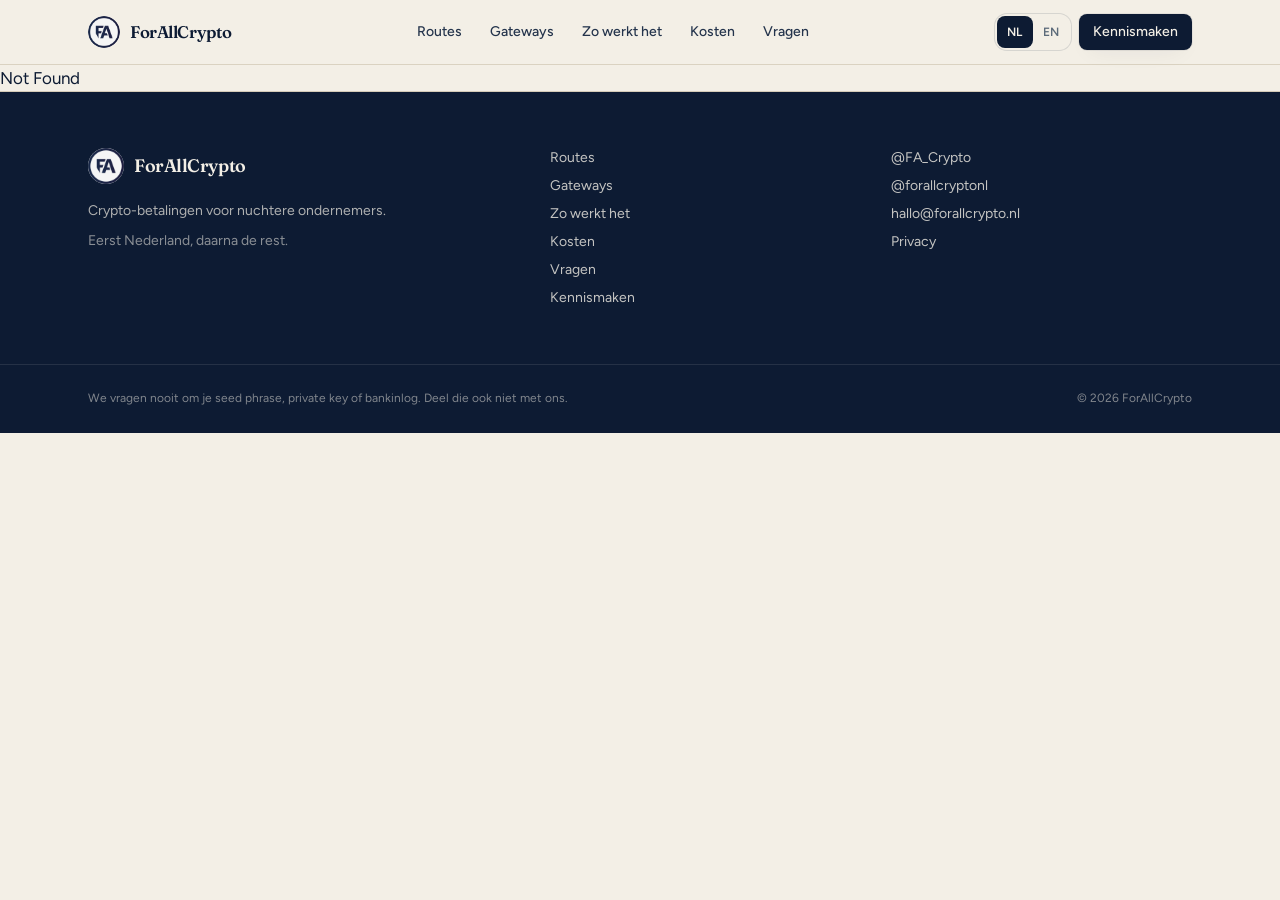
<file: index.html>
<!DOCTYPE html><html lang="nl"><head><meta name="twitter:card" content="summary_large_image"><meta property="og:title" content="ForAllCrypto"><meta property="og:description" content="Accept crypto payments for your business."><meta charSet="utf-8"/><meta name="viewport" content="width=device-width, initial-scale=1"/><link rel="preload" as="image" href="/media/fa-avatar.jpg"/><link rel="preload" as="image" href="/media/hero-counter.jpg"/><link rel="preload" as="image" href="/media/route-winkel.jpg"/><link rel="preload" as="image" href="/media/route-webshop.jpg"/><link rel="preload" as="image" href="/media/route-link.jpg"/><link rel="preload" as="image" href="/media/interior.jpg"/><link rel="stylesheet" href="/assets/styles-DJ15EDJb.css" data-precedence="default"/><link rel="stylesheet" href="https://fonts.googleapis.com/css2?family=Figtree:ital,wght@0,400;0,500;0,600;0,700;1,400&amp;family=Fraunces:opsz,wght@9..144,500;9..144,600;9..144,700&amp;family=IBM+Plex+Mono:wght@500&amp;display=swap" data-precedence="default"/><title>ForAllCrypto</title><meta name="description" content="Accepteer Bitcoin en crypto in je winkel, webshop of praktijk. ForAllCrypto richt CoinGate in — helder uitgelegd, getest voordat je live gaat."/><meta name="theme-color" content="#0D1B33"/><link rel="modulepreload" href="/assets/index-BBq0j0c4.js"/><link rel="modulepreload" href="/assets/routes-BApRcTU8.js"/><link rel="modulepreload" href="/assets/check-DLDSCalN.js"/><link rel="modulepreload" href="/assets/accordion-BQLYDCz-.js"/><link rel="modulepreload" href="/assets/cost-calc-BjgHoRxo.js"/><link rel="icon" type="image/svg+xml" href="/favicon.svg"/><link rel="manifest" href="/__grok/manifest.webmanifest"/><link rel="apple-touch-icon" href="/__grok/icon-180.png"/><link rel="preconnect" href="https://fonts.googleapis.com"/><link rel="preconnect" href="https://fonts.gstatic.com" crossorigin="anonymous"/><meta name="apple-mobile-web-app-title" content="ForAllCrypto"><meta name="apple-mobile-web-app-status-bar-style" content="black"></head><body><div class="min-h-dvh bg-paper text-ink"><a href="#main" class="sr-only focus:not-sr-only focus:absolute focus:left-4 focus:top-4 focus:z-50 focus:rounded-md focus:bg-ink focus:px-3 focus:py-2 focus:text-paper">Ga naar de inhoud</a><header class="sticky top-0 z-40 border-b border-line/80 bg-paper/90 backdrop-blur-md"><div class="mx-auto flex h-16 max-w-6xl items-center justify-between gap-4 px-5 sm:px-6"><a aria-label="ForAllCrypto" class="shrink-0 active" href="/" data-status="active" aria-current="page"><span class="flex items-center gap-2.5"><img src="/media/fa-avatar.jpg" alt="" width="40" height="40" class="block rounded-full outline-1 -outline-offset-1 outline-ink/10 size-8"/><span class="font-display text-[1.05rem] font-semibold tracking-tight text-ink">ForAllCrypto</span></span></a><nav class="hidden items-center gap-7 lg:flex" aria-label="Hoofd"><a class="text-sm font-medium text-ink-soft transition-colors hover:text-ink active" href="/#routes" data-status="active" aria-current="page">Routes</a><a href="/gateways" class="text-sm font-medium text-ink-soft transition-colors hover:text-ink">Gateways</a><a href="/zo-werkt-het" class="text-sm font-medium text-ink-soft transition-colors hover:text-ink">Zo werkt het</a><a href="/kosten" class="text-sm font-medium text-ink-soft transition-colors hover:text-ink">Kosten</a><a href="/faq" class="text-sm font-medium text-ink-soft transition-colors hover:text-ink">Vragen</a></nav><div class="flex items-center gap-2"><div class="flex rounded-md p-0.5 shadow-[0_0_0_1px_rgba(13,27,51,0.12)]" role="group" aria-label="Language"><button type="button" class="h-8 min-w-9 rounded-sm px-2 text-xs font-semibold tracking-wide bg-ink text-paper" aria-pressed="true">NL</button><button type="button" class="h-8 min-w-9 rounded-sm px-2 text-xs font-semibold tracking-wide text-muted hover:text-ink" aria-pressed="false">EN</button></div><a href="/kennismaken" class="items-center justify-center gap-2 whitespace-nowrap font-medium transition-[transform,background-color,color,box-shadow,opacity] duration-150 ease-out focus-visible:outline-none focus-visible:ring-2 focus-visible:ring-ink/40 focus-visible:ring-offset-2 focus-visible:ring-offset-paper disabled:pointer-events-none disabled:opacity-40 active:not-disabled:scale-[0.96] [&amp;_svg]:pointer-events-none [&amp;_svg]:shrink-0 bg-ink text-paper shadow-border hover:bg-ink-soft h-9 rounded-sm px-3.5 text-sm hidden sm:inline-flex">Kennismaken</a><button type="button" class="inline-flex size-11 items-center justify-center rounded-md lg:hidden" aria-expanded="false" aria-label="Menu"><svg xmlns="http://www.w3.org/2000/svg" width="24" height="24" viewBox="0 0 24 24" fill="none" stroke="currentColor" stroke-width="2" stroke-linecap="round" stroke-linejoin="round" class="lucide lucide-menu size-5" aria-hidden="true"><path d="M4 12h16"></path><path d="M4 18h16"></path><path d="M4 6h16"></path></svg></button></div></div></header><!--$--><main id="main"><section class="border-b border-line"><div class="mx-auto grid max-w-6xl items-center gap-8 px-5 py-10 sm:px-6 lg:grid-cols-2 lg:gap-12 lg:py-14"><div><p class="text-xs font-semibold uppercase tracking-[0.18em] text-steel">Voor winkels, webshops en dienstverleners</p><h1 class="mt-4 max-w-[16ch] font-display text-4xl font-medium leading-[1.06] tracking-tight text-ink sm:text-5xl lg:text-[3.4rem]">Crypto aannemen. Zonder crypto-expert te zijn.</h1><p class="mt-5 max-w-xl text-base leading-relaxed text-muted sm:text-lg">ForAllCrypto richt crypto-betalingen in voor jouw zaak. We beginnen bij je kassa, checkout of factuur — niet bij de techniek. De aanbevolen route is CoinGate: EU-vergunning, uitbetaling in euro’s, ongeveer 1% per betaling.</p><div class="mt-7 flex flex-wrap gap-3"><a href="/kennismaken" class="inline-flex items-center justify-center gap-2 whitespace-nowrap font-medium transition-[transform,background-color,color,box-shadow,opacity] duration-150 ease-out focus-visible:outline-none focus-visible:ring-2 focus-visible:ring-ink/40 focus-visible:ring-offset-2 focus-visible:ring-offset-paper disabled:pointer-events-none disabled:opacity-40 active:not-disabled:scale-[0.96] [&amp;_svg]:pointer-events-none [&amp;_svg]:shrink-0 bg-ink text-paper shadow-border hover:bg-ink-soft h-12 rounded-lg px-6 text-[0.95rem]">Plan een kennismaking</a><a href="/zo-werkt-het" class="inline-flex items-center justify-center gap-2 whitespace-nowrap font-medium transition-[transform,background-color,color,box-shadow,opacity] duration-150 ease-out focus-visible:outline-none focus-visible:ring-2 focus-visible:ring-ink/40 focus-visible:ring-offset-2 focus-visible:ring-offset-paper disabled:pointer-events-none disabled:opacity-40 active:not-disabled:scale-[0.96] [&amp;_svg]:pointer-events-none [&amp;_svg]:shrink-0 bg-transparent text-ink shadow-[0_0_0_1px_rgba(13,27,51,0.18)] hover:bg-paper-2 h-12 rounded-lg px-6 text-[0.95rem]">Bekijk hoe het werkt</a></div><ul class="mt-7 flex flex-wrap gap-x-5 gap-y-2 text-sm font-medium text-ink-soft"><li class="flex items-center gap-2"><svg xmlns="http://www.w3.org/2000/svg" width="24" height="24" viewBox="0 0 24 24" fill="none" stroke="currentColor" stroke-width="2" stroke-linecap="round" stroke-linejoin="round" class="lucide lucide-check size-4 text-live" aria-hidden="true"><path d="M20 6 9 17l-5-5"></path></svg>Persoonlijke uitleg</li><li class="flex items-center gap-2"><svg xmlns="http://www.w3.org/2000/svg" width="24" height="24" viewBox="0 0 24 24" fill="none" stroke="currentColor" stroke-width="2" stroke-linecap="round" stroke-linejoin="round" class="lucide lucide-check size-4 text-live" aria-hidden="true"><path d="M20 6 9 17l-5-5"></path></svg>Inrichten en testen</li><li class="flex items-center gap-2"><svg xmlns="http://www.w3.org/2000/svg" width="24" height="24" viewBox="0 0 24 24" fill="none" stroke="currentColor" stroke-width="2" stroke-linecap="round" stroke-linejoin="round" class="lucide lucide-check size-4 text-live" aria-hidden="true"><path d="M20 6 9 17l-5-5"></path></svg>Euro’s op je rekening</li></ul><p class="mt-5 max-w-lg text-sm text-steel">Nederland hoort bij de drukste landen voor crypto-betalingen in Europa. Je klanten kunnen dit al.</p></div><div class="relative overflow-hidden rounded-2xl"><img src="/media/hero-counter.jpg" alt="" class="aspect-[4/3] w-full object-cover"/><div class="absolute bottom-4 left-4 right-4 rounded-lg bg-paper/95 px-4 py-3 shadow-border sm:left-auto sm:right-4 sm:w-60"><p class="text-xs font-semibold uppercase tracking-[0.14em] text-steel">CoinGate</p><p class="mt-1 text-sm font-medium text-ink">1% · SEPA in euro’s · MiCA</p></div></div></div></section><section class="px-5 py-10 sm:px-6 sm:py-14 bg-paper"><div class="mx-auto max-w-6xl"><div class="grid gap-12 lg:grid-cols-[0.9fr_1.1fr] lg:items-start"><div><p class="text-xs font-semibold uppercase tracking-[0.18em] text-steel">Herkenbaar</p><h2 class="mt-3 font-display text-3xl font-medium tracking-tight text-ink sm:text-4xl">Je wilt crypto accepteren, maar wel op een manier die je begrijpt.</h2><p class="mt-4 text-muted">ForAllCrypto begint niet bij techniek, maar bij jouw bedrijf. We brengen je betaalmoment in kaart, leggen de keuzes uit en richten alleen in wat bij je past.</p><a href="/kennismaken" class="inline-flex items-center justify-center gap-2 whitespace-nowrap font-medium transition-[transform,background-color,color,box-shadow,opacity] duration-150 ease-out focus-visible:outline-none focus-visible:ring-2 focus-visible:ring-ink/40 focus-visible:ring-offset-2 focus-visible:ring-offset-paper disabled:pointer-events-none disabled:opacity-40 active:not-disabled:scale-[0.96] [&amp;_svg]:pointer-events-none [&amp;_svg]:shrink-0 bg-ink text-paper shadow-border hover:bg-ink-soft h-11 rounded-md px-5 text-sm mt-8">Bespreek jouw situatie</a></div><ul class="grid gap-px overflow-hidden rounded-xl bg-line sm:grid-cols-2"><li class="bg-paper-2 px-5 py-5 text-[0.98rem] text-ink-soft">Past dit bij mijn klanten?</li><li class="bg-paper-2 px-5 py-5 text-[0.98rem] text-ink-soft">Kan ik in euro’s blijven rekenen?</li><li class="bg-paper-2 px-5 py-5 text-[0.98rem] text-ink-soft">Wat kost een betaling écht?</li><li class="bg-paper-2 px-5 py-5 text-[0.98rem] text-ink-soft">Moet ik zelf een wallet beheren?</li><li class="bg-paper-2 px-5 py-5 text-[0.98rem] text-ink-soft">Hoe leg ik dit uit aan mijn boekhouder?</li><li class="bg-paper-2 px-5 py-5 text-[0.98rem] text-ink-soft">Wie helpt als iets niet werkt?</li></ul></div></div></section><section class="px-5 py-10 sm:px-6 sm:py-14 border-y border-line bg-paper-2/60"><div class="mx-auto max-w-6xl"><div class="grid items-center gap-12 lg:grid-cols-[1.1fr_0.9fr]"><div><p class="text-xs font-semibold uppercase tracking-[0.18em] text-steel">Aan de balie</p><h2 class="mt-3 max-w-xl font-display text-3xl font-medium tracking-tight text-ink sm:text-4xl">Wat je klant ziet. Wat jij ziet.</h2><p class="mt-4 max-w-xl text-muted">Geen app voor je klant, geen onrust in de rij. Bedrag invoeren, QR tonen, wachten op groen.</p><ol class="mt-8 space-y-2"><li><button type="button" class="flex w-full items-start gap-4 rounded-lg px-3 py-3 text-left transition-colors bg-ink text-paper"><span class="font-mono text-xs text-paper/60">01</span><span><span class="block font-medium">Bedrag</span><span class="mt-0.5 block text-sm text-paper/75">Jij of de kassa maakt een verzoek van €24,50.</span></span></button></li><li><button type="button" class="flex w-full items-start gap-4 rounded-lg px-3 py-3 text-left transition-colors hover:bg-paper-2"><span class="font-mono text-xs text-steel">02</span><span><span class="block font-medium">QR</span><span class="mt-0.5 block text-sm text-muted">De klant scant met de eigen wallet. Koers staat vast.</span></span></button></li><li><button type="button" class="flex w-full items-start gap-4 rounded-lg px-3 py-3 text-left transition-colors hover:bg-paper-2"><span class="font-mono text-xs text-steel">03</span><span><span class="block font-medium">Betaling</span><span class="mt-0.5 block text-sm text-muted">Bitcoin, Lightning, Litecoin, USDC of een andere ondersteunde munt.</span></span></button></li><li><button type="button" class="flex w-full items-start gap-4 rounded-lg px-3 py-3 text-left transition-colors hover:bg-paper-2"><span class="font-mono text-xs text-steel">04</span><span><span class="block font-medium">Bevestigd</span><span class="mt-0.5 block text-sm text-muted">Jij ziet groen. Uitbetaling volgt in euro’s, zoals afgesproken.</span></span></button></li></ol><button class="inline-flex items-center justify-center gap-2 whitespace-nowrap font-medium transition-[transform,background-color,color,box-shadow,opacity] duration-150 ease-out focus-visible:outline-none focus-visible:ring-2 focus-visible:ring-ink/40 focus-visible:ring-offset-2 focus-visible:ring-offset-paper disabled:pointer-events-none disabled:opacity-40 active:not-disabled:scale-[0.96] [&amp;_svg]:pointer-events-none [&amp;_svg]:shrink-0 bg-transparent text-ink shadow-[0_0_0_1px_rgba(13,27,51,0.18)] hover:bg-paper-2 h-9 rounded-sm px-3.5 text-sm mt-6">Opnieuw afspelen</button></div><div class="mx-auto w-full max-w-sm"><div class="rounded-2xl bg-ink p-3 shadow-border"><div class="rounded-xl bg-paper px-5 pb-6 pt-5"><div class="flex items-center justify-between text-xs text-steel"><span>ForAllCrypto · CoinGate</span><span class="tabular-nums">1<!-- -->/4</span></div><p class="mt-6 text-xs font-semibold uppercase tracking-[0.16em] text-steel">Te betalen</p><p class="mt-1 font-display text-4xl font-medium tracking-tight text-ink">24,50 <span class="text-xl text-muted">EUR</span></p><div class="mt-6 flex items-center justify-center rounded-lg bg-paper-2 p-6"><svg viewBox="0 0 120 120" class="size-40" aria-hidden="true"><rect width="120" height="120" fill="#F3EFE6"></rect><g transform="translate(8 8)"><rect x="0" y="0" width="32" height="32" fill="#0D1B33"></rect><rect x="6" y="6" width="20" height="20" fill="#F3EFE6"></rect><rect x="11" y="11" width="10" height="10" fill="#0D1B33"></rect></g><g transform="translate(80 8)"><rect x="0" y="0" width="32" height="32" fill="#0D1B33"></rect><rect x="6" y="6" width="20" height="20" fill="#F3EFE6"></rect><rect x="11" y="11" width="10" height="10" fill="#0D1B33"></rect></g><g transform="translate(8 80)"><rect x="0" y="0" width="32" height="32" fill="#0D1B33"></rect><rect x="6" y="6" width="20" height="20" fill="#F3EFE6"></rect><rect x="11" y="11" width="10" height="10" fill="#0D1B33"></rect></g><g fill="#0D1B33" opacity="0.35"><rect x="52" y="12" width="8" height="8"></rect><rect x="64" y="12" width="8" height="8"></rect><rect x="52" y="24" width="8" height="8"></rect><rect x="44" y="44" width="8" height="8"></rect><rect x="56" y="44" width="8" height="8"></rect><rect x="68" y="44" width="8" height="8"></rect><rect x="80" y="44" width="8" height="8"></rect><rect x="92" y="44" width="8" height="8"></rect><rect x="44" y="56" width="8" height="8"></rect><rect x="68" y="56" width="8" height="8"></rect><rect x="92" y="56" width="8" height="8"></rect><rect x="44" y="68" width="8" height="8"></rect><rect x="56" y="68" width="8" height="8"></rect><rect x="80" y="68" width="8" height="8"></rect><rect x="56" y="80" width="8" height="8"></rect><rect x="68" y="80" width="8" height="8"></rect><rect x="92" y="80" width="8" height="8"></rect><rect x="44" y="92" width="8" height="8"></rect><rect x="56" y="92" width="8" height="8"></rect><rect x="80" y="92" width="8" height="8"></rect><rect x="104" y="92" width="8" height="8"></rect></g></svg></div><div class="mt-5 rounded-md px-3 py-2 text-center text-sm font-medium bg-ink/5 text-ink-soft">Wachten op betaling</div></div></div></div></div></div></section><section class="px-5 py-10 sm:px-6 sm:py-14"><div class="mx-auto max-w-6xl"><p class="text-xs font-semibold uppercase tracking-[0.18em] text-steel">Vier stappen</p><h2 class="mt-3 max-w-xl font-display text-3xl font-medium tracking-tight text-ink sm:text-4xl">Geen sprong in het diepe.</h2><p class="mt-3 max-w-xl text-muted">Eerst begrijpen wat past. Daarna pas kiezen, inrichten en testen.</p><ol class="mt-10 grid gap-4 md:grid-cols-2"><li class="rounded-xl bg-paper-2 p-6"><span class="font-mono text-xs text-steel">01</span><h3 class="mt-3 font-display text-xl font-medium text-ink">We leren je zaak kennen</h3><p class="mt-2 text-sm leading-relaxed text-muted">Waar betalen klanten, wat wil je toevoegen, wie doet de administratie. Dertig minuten is vaak genoeg.</p></li><li class="rounded-xl bg-paper-2 p-6"><span class="font-mono text-xs text-steel">02</span><h3 class="mt-3 font-display text-xl font-medium text-ink">Je kiest een betaalroute</h3><p class="mt-2 text-sm leading-relaxed text-muted">Balie, webshop, betaallink of maatwerk. Meestal CoinGate. Soms BTCPay of NOWPayments, als dat écht beter past.</p></li><li class="rounded-xl bg-paper-2 p-6"><span class="font-mono text-xs text-steel">03</span><h3 class="mt-3 font-display text-xl font-medium text-ink">Wij richten in en testen</h3><p class="mt-2 text-sm leading-relaxed text-muted">Account, plugin of POS, een echte testbetaling, en een korte instructie voor je team.</p></li><li class="rounded-xl bg-paper-2 p-6"><span class="font-mono text-xs text-steel">04</span><h3 class="mt-3 font-display text-xl font-medium text-ink">Je gaat rustig live</h3><p class="mt-2 text-sm leading-relaxed text-muted">Je weet waar status staat, hoe je rapporteert, en bij wie je aanklopt als iets afwijkt.</p></li></ol></div></section><section id="routes" class="px-5 py-10 sm:px-6 sm:py-14 border-t border-line"><div class="mx-auto max-w-6xl"><p class="text-xs font-semibold uppercase tracking-[0.18em] text-steel">Oplossingen</p><h2 class="mt-3 max-w-xl font-display text-3xl font-medium tracking-tight text-ink sm:text-4xl">Een route die aansluit op je werkdag.</h2><p class="mt-3 max-w-xl text-muted">Eerst kijken waar de betaling plaatsvindt. Daarna pas over plugins praten.</p><div class="mt-10 grid gap-5 md:grid-cols-2"><a href="/winkel" class="group overflow-hidden rounded-xl bg-paper shadow-border"><img src="/media/route-winkel.jpg" alt="" class="aspect-[16/9] w-full object-cover transition-transform duration-500 ease-out group-hover:scale-[1.03]"/><div class="p-6"><p class="text-xs font-semibold uppercase tracking-[0.16em] text-steel">Winkel &amp; horeca</p><h3 class="mt-2 font-display text-2xl font-medium text-ink">Betalen aan de balie of tafel</h3><p class="mt-2 text-sm leading-relaxed text-muted">QR of POS-flow voor klanten in de zaak. Rustig, kassagericht, Lightning waar het snel moet.</p><span class="mt-4 inline-flex items-center gap-1.5 text-sm font-medium text-ink">Bekijk deze route<svg xmlns="http://www.w3.org/2000/svg" width="24" height="24" viewBox="0 0 24 24" fill="none" stroke="currentColor" stroke-width="2" stroke-linecap="round" stroke-linejoin="round" class="lucide lucide-arrow-right size-4 transition-transform group-hover:translate-x-0.5" aria-hidden="true"><path d="M5 12h14"></path><path d="m12 5 7 7-7 7"></path></svg></span></div></a><a href="/webshop" class="group overflow-hidden rounded-xl bg-paper shadow-border"><img src="/media/route-webshop.jpg" alt="" class="aspect-[16/9] w-full object-cover transition-transform duration-500 ease-out group-hover:scale-[1.03]"/><div class="p-6"><p class="text-xs font-semibold uppercase tracking-[0.16em] text-steel">Webshops</p><h3 class="mt-2 font-display text-2xl font-medium text-ink">Crypto naast je bestaande checkout</h3><p class="mt-2 text-sm leading-relaxed text-muted">WooCommerce, Shopify, Magento of PrestaShop via een bevestigde plugin. Geen tweede kassa.</p><span class="mt-4 inline-flex items-center gap-1.5 text-sm font-medium text-ink">Bekijk deze route<svg xmlns="http://www.w3.org/2000/svg" width="24" height="24" viewBox="0 0 24 24" fill="none" stroke="currentColor" stroke-width="2" stroke-linecap="round" stroke-linejoin="round" class="lucide lucide-arrow-right size-4 transition-transform group-hover:translate-x-0.5" aria-hidden="true"><path d="M5 12h14"></path><path d="m12 5 7 7-7 7"></path></svg></span></div></a><a href="/betaallink" class="group overflow-hidden rounded-xl bg-paper shadow-border"><img src="/media/route-link.jpg" alt="" class="aspect-[16/9] w-full object-cover transition-transform duration-500 ease-out group-hover:scale-[1.03]"/><div class="p-6"><p class="text-xs font-semibold uppercase tracking-[0.16em] text-steel">Dienstverleners</p><h3 class="mt-2 font-display text-2xl font-medium text-ink">Een link bij je offerte of factuur</h3><p class="mt-2 text-sm leading-relaxed text-muted">Stuur een betaalverzoek. De klant betaalt op de telefoon, jij ziet de status.</p><span class="mt-4 inline-flex items-center gap-1.5 text-sm font-medium text-ink">Bekijk deze route<svg xmlns="http://www.w3.org/2000/svg" width="24" height="24" viewBox="0 0 24 24" fill="none" stroke="currentColor" stroke-width="2" stroke-linecap="round" stroke-linejoin="round" class="lucide lucide-arrow-right size-4 transition-transform group-hover:translate-x-0.5" aria-hidden="true"><path d="M5 12h14"></path><path d="m12 5 7 7-7 7"></path></svg></span></div></a><a href="/maatwerk" class="group overflow-hidden rounded-xl bg-paper shadow-border"><img src="/media/interior.jpg" alt="" class="aspect-[16/9] w-full object-cover transition-transform duration-500 ease-out group-hover:scale-[1.03]"/><div class="p-6"><p class="text-xs font-semibold uppercase tracking-[0.16em] text-steel">Maatwerk</p><h3 class="mt-2 font-display text-2xl font-medium text-ink">Een route voor je eigen platform</h3><p class="mt-2 text-sm leading-relaxed text-muted">API, facturatie of een bijzondere stroom. Alleen als de standaardroute niet past.</p><span class="mt-4 inline-flex items-center gap-1.5 text-sm font-medium text-ink">Bekijk deze route<svg xmlns="http://www.w3.org/2000/svg" width="24" height="24" viewBox="0 0 24 24" fill="none" stroke="currentColor" stroke-width="2" stroke-linecap="round" stroke-linejoin="round" class="lucide lucide-arrow-right size-4 transition-transform group-hover:translate-x-0.5" aria-hidden="true"><path d="M5 12h14"></path><path d="m12 5 7 7-7 7"></path></svg></span></div></a></div></div></section><section class="px-5 py-10 sm:px-6 sm:py-14 bg-ink text-paper"><div class="mx-auto max-w-6xl"><p class="text-xs font-semibold uppercase tracking-[0.18em] text-steel"><span class="text-paper/55">Drie wegen, één advies</span></p><h2 class="mt-3 max-w-2xl font-display text-3xl font-medium tracking-tight sm:text-4xl">CoinGate eerst. De rest als het moet.</h2><p class="mt-3 max-w-xl text-paper/70">Wij verkopen geen eigen betaalrails. We kiezen de processor die bij jouw zaak past en richten hem in tot hij werkt.</p><div class="mt-10 grid gap-4 lg:grid-cols-3"><article class="flex flex-col rounded-xl p-6 bg-paper text-ink"><div class="flex items-center justify-between gap-3"><h3 class="font-display text-2xl font-medium">CoinGate</h3><span class="rounded-full px-2.5 py-1 text-[0.7rem] font-semibold uppercase tracking-wide bg-ink text-paper">Aanbevolen</span></div><p class="mt-3 text-sm text-muted">De heldere route voor bijna elke Nederlandse zaak.</p><ul class="mt-5 flex-1 space-y-2"><li class="flex gap-2 text-sm"><svg xmlns="http://www.w3.org/2000/svg" width="24" height="24" viewBox="0 0 24 24" fill="none" stroke="currentColor" stroke-width="2" stroke-linecap="round" stroke-linejoin="round" class="lucide lucide-check mt-0.5 size-4 shrink-0 text-live" aria-hidden="true"><path d="M20 6 9 17l-5-5"></path></svg><span class="text-ink-soft">MiCA-vergunning in de EU (Bank of Lithuania)</span></li><li class="flex gap-2 text-sm"><svg xmlns="http://www.w3.org/2000/svg" width="24" height="24" viewBox="0 0 24 24" fill="none" stroke="currentColor" stroke-width="2" stroke-linecap="round" stroke-linejoin="round" class="lucide lucide-check mt-0.5 size-4 shrink-0 text-live" aria-hidden="true"><path d="M20 6 9 17l-5-5"></path></svg><span class="text-ink-soft">Uitbetaling in euro’s via SEPA, vanaf €50</span></li><li class="flex gap-2 text-sm"><svg xmlns="http://www.w3.org/2000/svg" width="24" height="24" viewBox="0 0 24 24" fill="none" stroke="currentColor" stroke-width="2" stroke-linecap="round" stroke-linejoin="round" class="lucide lucide-check mt-0.5 size-4 shrink-0 text-live" aria-hidden="true"><path d="M20 6 9 17l-5-5"></path></svg><span class="text-ink-soft">1% per betaling, geen maandkosten</span></li><li class="flex gap-2 text-sm"><svg xmlns="http://www.w3.org/2000/svg" width="24" height="24" viewBox="0 0 24 24" fill="none" stroke="currentColor" stroke-width="2" stroke-linecap="round" stroke-linejoin="round" class="lucide lucide-check mt-0.5 size-4 shrink-0 text-live" aria-hidden="true"><path d="M20 6 9 17l-5-5"></path></svg><span class="text-ink-soft">Plugins voor WooCommerce, Shopify, Magento, PrestaShop</span></li><li class="flex gap-2 text-sm"><svg xmlns="http://www.w3.org/2000/svg" width="24" height="24" viewBox="0 0 24 24" fill="none" stroke="currentColor" stroke-width="2" stroke-linecap="round" stroke-linejoin="round" class="lucide lucide-check mt-0.5 size-4 shrink-0 text-live" aria-hidden="true"><path d="M20 6 9 17l-5-5"></path></svg><span class="text-ink-soft">POS / QR voor in de zaak, Lightning inbegrepen</span></li><li class="flex gap-2 text-sm"><svg xmlns="http://www.w3.org/2000/svg" width="24" height="24" viewBox="0 0 24 24" fill="none" stroke="currentColor" stroke-width="2" stroke-linecap="round" stroke-linejoin="round" class="lucide lucide-check mt-0.5 size-4 shrink-0 text-live" aria-hidden="true"><path d="M20 6 9 17l-5-5"></path></svg><span class="text-ink-soft">BTC, LTC, DOGE, USDC, ETH en meer</span></li></ul><p class="mt-5 text-xs leading-relaxed text-steel">Geen Monero of DigiByte. Daarvoor kijken we naar NOWPayments of BTCPay.</p></article><article class="flex flex-col rounded-xl p-6 bg-paper/5 text-paper"><div class="flex items-center justify-between gap-3"><h3 class="font-display text-2xl font-medium">BTCPay Server</h3><span class="rounded-full px-2.5 py-1 text-[0.7rem] font-semibold uppercase tracking-wide bg-paper/10 text-paper/80">Zelf beheren</span></div><p class="mt-3 text-sm text-paper/70">Open source, 0% processorfee, jij houdt de sleutels.</p><ul class="mt-5 flex-1 space-y-2"><li class="flex gap-2 text-sm"><svg xmlns="http://www.w3.org/2000/svg" width="24" height="24" viewBox="0 0 24 24" fill="none" stroke="currentColor" stroke-width="2" stroke-linecap="round" stroke-linejoin="round" class="lucide lucide-check mt-0.5 size-4 shrink-0 text-paper/55" aria-hidden="true"><path d="M20 6 9 17l-5-5"></path></svg><span class="text-paper/80">Geen tussenpartij op de betaling zelf</span></li><li class="flex gap-2 text-sm"><svg xmlns="http://www.w3.org/2000/svg" width="24" height="24" viewBox="0 0 24 24" fill="none" stroke="currentColor" stroke-width="2" stroke-linecap="round" stroke-linejoin="round" class="lucide lucide-check mt-0.5 size-4 shrink-0 text-paper/55" aria-hidden="true"><path d="M20 6 9 17l-5-5"></path></svg><span class="text-paper/80">Lightning-first, sterk voor in-store snelheid</span></li><li class="flex gap-2 text-sm"><svg xmlns="http://www.w3.org/2000/svg" width="24" height="24" viewBox="0 0 24 24" fill="none" stroke="currentColor" stroke-width="2" stroke-linecap="round" stroke-linejoin="round" class="lucide lucide-check mt-0.5 size-4 shrink-0 text-paper/55" aria-hidden="true"><path d="M20 6 9 17l-5-5"></path></svg><span class="text-paper/80">Je host zelf of op een VPS</span></li><li class="flex gap-2 text-sm"><svg xmlns="http://www.w3.org/2000/svg" width="24" height="24" viewBox="0 0 24 24" fill="none" stroke="currentColor" stroke-width="2" stroke-linecap="round" stroke-linejoin="round" class="lucide lucide-check mt-0.5 size-4 shrink-0 text-paper/55" aria-hidden="true"><path d="M20 6 9 17l-5-5"></path></svg><span class="text-paper/80">Meer techniek, meer verantwoordelijkheid</span></li><li class="flex gap-2 text-sm"><svg xmlns="http://www.w3.org/2000/svg" width="24" height="24" viewBox="0 0 24 24" fill="none" stroke="currentColor" stroke-width="2" stroke-linecap="round" stroke-linejoin="round" class="lucide lucide-check mt-0.5 size-4 shrink-0 text-paper/55" aria-hidden="true"><path d="M20 6 9 17l-5-5"></path></svg><span class="text-paper/80">Goed als je zelf-custodie wilt</span></li></ul><p class="mt-5 text-xs leading-relaxed text-paper/50">Geen kant-en-klare euro-uitbetaling. Past bij wie de stack wil begrijpen.</p></article><article class="flex flex-col rounded-xl p-6 bg-paper/5 text-paper"><div class="flex items-center justify-between gap-3"><h3 class="font-display text-2xl font-medium">NOWPayments</h3><span class="rounded-full px-2.5 py-1 text-[0.7rem] font-semibold uppercase tracking-wide bg-paper/10 text-paper/80">Brede munten</span></div><p class="mt-3 text-sm text-paper/70">Als je meer altcoins nodig hebt, waaronder Monero.</p><ul class="mt-5 flex-1 space-y-2"><li class="flex gap-2 text-sm"><svg xmlns="http://www.w3.org/2000/svg" width="24" height="24" viewBox="0 0 24 24" fill="none" stroke="currentColor" stroke-width="2" stroke-linecap="round" stroke-linejoin="round" class="lucide lucide-check mt-0.5 size-4 shrink-0 text-paper/55" aria-hidden="true"><path d="M20 6 9 17l-5-5"></path></svg><span class="text-paper/80">Grote muntkeuze, inclusief privacy-coins</span></li><li class="flex gap-2 text-sm"><svg xmlns="http://www.w3.org/2000/svg" width="24" height="24" viewBox="0 0 24 24" fill="none" stroke="currentColor" stroke-width="2" stroke-linecap="round" stroke-linejoin="round" class="lucide lucide-check mt-0.5 size-4 shrink-0 text-paper/55" aria-hidden="true"><path d="M20 6 9 17l-5-5"></path></svg><span class="text-paper/80">Auto-convert naar de munt of fiat die je wilt</span></li><li class="flex gap-2 text-sm"><svg xmlns="http://www.w3.org/2000/svg" width="24" height="24" viewBox="0 0 24 24" fill="none" stroke="currentColor" stroke-width="2" stroke-linecap="round" stroke-linejoin="round" class="lucide lucide-check mt-0.5 size-4 shrink-0 text-paper/55" aria-hidden="true"><path d="M20 6 9 17l-5-5"></path></svg><span class="text-paper/80">Plugins en betaallinks</span></li><li class="flex gap-2 text-sm"><svg xmlns="http://www.w3.org/2000/svg" width="24" height="24" viewBox="0 0 24 24" fill="none" stroke="currentColor" stroke-width="2" stroke-linecap="round" stroke-linejoin="round" class="lucide lucide-check mt-0.5 size-4 shrink-0 text-paper/55" aria-hidden="true"><path d="M20 6 9 17l-5-5"></path></svg><span class="text-paper/80">Minder EU-vergunningsverhaal dan CoinGate</span></li></ul><p class="mt-5 text-xs leading-relaxed text-paper/50">Sterk als CoinGate de munt van je klant niet kent.</p></article></div><a href="/gateways" class="inline-flex items-center justify-center gap-2 whitespace-nowrap font-medium transition-[transform,background-color,color,box-shadow,opacity] duration-150 ease-out focus-visible:outline-none focus-visible:ring-2 focus-visible:ring-ink/40 focus-visible:ring-offset-2 focus-visible:ring-offset-paper disabled:pointer-events-none disabled:opacity-40 active:not-disabled:scale-[0.96] [&amp;_svg]:pointer-events-none [&amp;_svg]:shrink-0 bg-paper text-ink hover:bg-paper-2 h-11 rounded-md px-5 text-sm mt-8">Vergelijk alle drie</a></div></section><section class="px-5 py-10 sm:px-6 sm:py-14"><div class="mx-auto max-w-6xl"><div class="rounded-2xl bg-paper p-6 shadow-border sm:p-10"><p class="text-xs font-semibold uppercase tracking-[0.18em] text-steel">Korte keuzehulp</p><h2 class="mt-3 max-w-xl font-display text-3xl font-medium tracking-tight text-ink sm:text-4xl">Welke route past waarschijnlijk bij jou?</h2><p class="mt-3 max-w-xl text-muted">Vier vragen. Geen verkoop. Je krijgt een eerste richting om samen verder te onderzoeken.</p><div class="mt-8"><div class="mb-6 flex gap-1.5" aria-hidden="true"><span class="h-1 flex-1 rounded-full bg-ink"></span><span class="h-1 flex-1 rounded-full bg-paper-3"></span><span class="h-1 flex-1 rounded-full bg-paper-3"></span><span class="h-1 flex-1 rounded-full bg-paper-3"></span></div><p class="font-display text-xl font-medium text-ink">Waar betalen je klanten?</p><div class="mt-5 grid gap-2 sm:grid-cols-2"><button type="button" class="min-h-12 rounded-lg px-4 py-3 text-left text-[0.98rem] font-medium transition-colors bg-paper-2 text-ink hover:bg-paper-3">Op locatie</button><button type="button" class="min-h-12 rounded-lg px-4 py-3 text-left text-[0.98rem] font-medium transition-colors bg-paper-2 text-ink hover:bg-paper-3">In een webshop</button><button type="button" class="min-h-12 rounded-lg px-4 py-3 text-left text-[0.98rem] font-medium transition-colors bg-paper-2 text-ink hover:bg-paper-3">Via factuur of offerte</button><button type="button" class="min-h-12 rounded-lg px-4 py-3 text-left text-[0.98rem] font-medium transition-colors bg-paper-2 text-ink hover:bg-paper-3">Een combinatie</button></div><div class="mt-6 flex gap-3"></div></div></div></div></section><section class="px-5 py-10 sm:px-6 sm:py-14 border-t border-line"><div class="mx-auto max-w-6xl"><div class="grid gap-10 lg:grid-cols-2 lg:items-start"><div><p class="text-xs font-semibold uppercase tracking-[0.18em] text-steel">Kosten</p><h2 class="mt-3 font-display text-3xl font-medium tracking-tight text-ink sm:text-4xl">Eerst helderheid, dan pas aansluiten.</h2><p class="mt-3 max-w-md text-muted">Geen verrassingen achteraf. Processorfees zijn publiek. Onze inrichting spreek je vooraf af.</p><a href="/kosten" class="inline-flex items-center justify-center gap-2 whitespace-nowrap font-medium transition-[transform,background-color,color,box-shadow,opacity] duration-150 ease-out focus-visible:outline-none focus-visible:ring-2 focus-visible:ring-ink/40 focus-visible:ring-offset-2 focus-visible:ring-offset-paper disabled:pointer-events-none disabled:opacity-40 active:not-disabled:scale-[0.96] [&amp;_svg]:pointer-events-none [&amp;_svg]:shrink-0 bg-transparent text-ink shadow-[0_0_0_1px_rgba(13,27,51,0.18)] hover:bg-paper-2 h-11 rounded-md px-5 text-sm mt-8">Bekijk de kostenopbouw</a></div><div class="rounded-xl bg-paper-2 p-6 sm:p-8"><p class="text-sm font-semibold text-ink">Rekenvoorbeeld CoinGate</p><p class="mt-1 text-sm text-muted">Alleen de processor. Onze inrichting komt daar los bij.</p><label class="mt-6 block"><span class="flex items-center justify-between text-sm"><span class="text-muted">Omzet in crypto per maand</span><span class="font-medium tabular-nums text-ink">€ 5.000</span></span><input type="range" min="500" max="50000" step="500" class="mt-3 h-2 w-full cursor-pointer appearance-none rounded-full bg-paper-3 accent-ink" value="5000"/></label><dl class="mt-6 space-y-3 text-sm"><div class="flex items-baseline justify-between gap-4 border-b border-line pb-3"><dt class="text-muted">CoinGate 1%</dt><dd class="font-medium tabular-nums text-ink">€ 50</dd></div><div class="flex items-baseline justify-between gap-4 border-b border-line pb-3"><dt class="text-muted">SEPA-uitbetaling</dt><dd class="font-medium text-ink">Gratis (min. €50)</dd></div><div class="flex items-baseline justify-between gap-4"><dt class="text-muted">ForAllCrypto inrichting</dt><dd class="max-w-[16rem] text-right font-medium text-ink">Vooraf afgesproken, geen percentage over je omzet</dd></div></dl><p class="mt-5 text-xs leading-relaxed text-steel">Voorbeeld. CoinGate hanteert 1% per betaling op het standaardplan. Uitbetalingen, refunds en handmatige conversies hebben eigen regels. We lopen ze met je door.</p></div></div></div></section><section class="px-5 py-10 sm:px-6 sm:py-14 bg-paper-2/60"><div class="mx-auto max-w-6xl"><p class="text-xs font-semibold uppercase tracking-[0.18em] text-steel">Vertrouwen</p><h2 class="mt-3 max-w-xl font-display text-3xl font-medium tracking-tight text-ink sm:text-4xl">Duidelijkheid hoort bij de dienst.</h2><div class="mt-8 grid gap-4 md:grid-cols-3"><article class="rounded-xl bg-paper p-6 shadow-border"><h3 class="font-display text-xl font-medium text-ink">Wij zijn geen wallet</h3><p class="mt-3 text-sm leading-relaxed text-muted">ForAllCrypto vraagt nooit om seed phrases of private keys. De processor verwerkt de betaling. Jij houdt toegang tot je eigen account.</p></article><article class="rounded-xl bg-paper p-6 shadow-border"><h3 class="font-display text-xl font-medium text-ink">Wie doet wat</h3><p class="mt-3 text-sm leading-relaxed text-muted">CoinGate, BTCPay of NOWPayments verwerkt. ForAllCrypto kiest, richt in, test en blijft aanspreekpunt. Dat staat voor livegang op papier.</p></article><article class="rounded-xl bg-paper p-6 shadow-border"><h3 class="font-display text-xl font-medium text-ink">Geen beleggingsadvies</h3><p class="mt-3 text-sm leading-relaxed text-muted">Crypto kent koers- en netwerkrisico. Wij richten een betaalmethode in, we verkopen je geen munten.</p></article></div><a href="/zo-werkt-het" class="inline-flex items-center justify-center gap-2 whitespace-nowrap font-medium transition-[transform,background-color,color,box-shadow,opacity] duration-150 ease-out focus-visible:outline-none focus-visible:ring-2 focus-visible:ring-ink/40 focus-visible:ring-offset-2 focus-visible:ring-offset-paper disabled:pointer-events-none disabled:opacity-40 active:not-disabled:scale-[0.96] [&amp;_svg]:pointer-events-none [&amp;_svg]:shrink-0 bg-transparent text-ink shadow-[0_0_0_1px_rgba(13,27,51,0.18)] hover:bg-paper-2 h-11 rounded-md px-5 text-sm mt-8">Lees hoe verantwoordelijkheden lopen</a></div></section><section class="px-5 py-10 sm:px-6 sm:py-14"><div class="mx-auto max-w-6xl"><p class="text-xs font-semibold uppercase tracking-[0.18em] text-steel">Vragen</p><h2 class="mt-3 max-w-xl font-display text-3xl font-medium tracking-tight text-ink sm:text-4xl">Je vraag mag eenvoudig zijn. Ons antwoord ook.</h2><p class="mt-3 max-w-xl text-muted">Staat hij er niet tussen? Dan bespreken we hem zonder verkooppraat.</p><div class="mt-8 border-t border-line" data-orientation="vertical"><div data-state="closed" data-orientation="vertical" class="border-b border-line"><h3 data-orientation="vertical" data-state="closed" class="flex"><button type="button" aria-expanded="false" data-state="closed" data-orientation="vertical" id="radix-_R_1iit6_" class="flex flex-1 items-center justify-between gap-4 py-5 text-left text-[1.05rem] font-medium text-ink transition-colors hover:text-ink-soft [&amp;[data-state=open]&gt;svg]:rotate-180" data-radix-collection-item="">Wat is ForAllCrypto?<svg xmlns="http://www.w3.org/2000/svg" width="24" height="24" viewBox="0 0 24 24" fill="none" stroke="currentColor" stroke-width="2" stroke-linecap="round" stroke-linejoin="round" class="lucide lucide-chevron-down size-4 shrink-0 text-steel transition-transform duration-200" aria-hidden="true"><path d="m6 9 6 6 6-6"></path></svg></button></h3><div data-state="closed" id="radix-_R_9iit6_" hidden="" role="region" aria-labelledby="radix-_R_1iit6_" data-orientation="vertical" class="overflow-hidden data-[state=closed]:animate-none" style="--radix-accordion-content-height:var(--radix-collapsible-content-height);--radix-accordion-content-width:var(--radix-collapsible-content-width)"></div></div><div data-state="closed" data-orientation="vertical" class="border-b border-line"><h3 data-orientation="vertical" data-state="closed" class="flex"><button type="button" aria-expanded="false" data-state="closed" data-orientation="vertical" id="radix-_R_2iit6_" class="flex flex-1 items-center justify-between gap-4 py-5 text-left text-[1.05rem] font-medium text-ink transition-colors hover:text-ink-soft [&amp;[data-state=open]&gt;svg]:rotate-180" data-radix-collection-item="">Moet ik verstand hebben van crypto?<svg xmlns="http://www.w3.org/2000/svg" width="24" height="24" viewBox="0 0 24 24" fill="none" stroke="currentColor" stroke-width="2" stroke-linecap="round" stroke-linejoin="round" class="lucide lucide-chevron-down size-4 shrink-0 text-steel transition-transform duration-200" aria-hidden="true"><path d="m6 9 6 6 6-6"></path></svg></button></h3><div data-state="closed" id="radix-_R_aiit6_" hidden="" role="region" aria-labelledby="radix-_R_2iit6_" data-orientation="vertical" class="overflow-hidden data-[state=closed]:animate-none" style="--radix-accordion-content-height:var(--radix-collapsible-content-height);--radix-accordion-content-width:var(--radix-collapsible-content-width)"></div></div><div data-state="closed" data-orientation="vertical" class="border-b border-line"><h3 data-orientation="vertical" data-state="closed" class="flex"><button type="button" aria-expanded="false" data-state="closed" data-orientation="vertical" id="radix-_R_3iit6_" class="flex flex-1 items-center justify-between gap-4 py-5 text-left text-[1.05rem] font-medium text-ink transition-colors hover:text-ink-soft [&amp;[data-state=open]&gt;svg]:rotate-180" data-radix-collection-item="">Waarom CoinGate als eerste keuze?<svg xmlns="http://www.w3.org/2000/svg" width="24" height="24" viewBox="0 0 24 24" fill="none" stroke="currentColor" stroke-width="2" stroke-linecap="round" stroke-linejoin="round" class="lucide lucide-chevron-down size-4 shrink-0 text-steel transition-transform duration-200" aria-hidden="true"><path d="m6 9 6 6 6-6"></path></svg></button></h3><div data-state="closed" id="radix-_R_biit6_" hidden="" role="region" aria-labelledby="radix-_R_3iit6_" data-orientation="vertical" class="overflow-hidden data-[state=closed]:animate-none" style="--radix-accordion-content-height:var(--radix-collapsible-content-height);--radix-accordion-content-width:var(--radix-collapsible-content-width)"></div></div><div data-state="closed" data-orientation="vertical" class="border-b border-line"><h3 data-orientation="vertical" data-state="closed" class="flex"><button type="button" aria-expanded="false" data-state="closed" data-orientation="vertical" id="radix-_R_4iit6_" class="flex flex-1 items-center justify-between gap-4 py-5 text-left text-[1.05rem] font-medium text-ink transition-colors hover:text-ink-soft [&amp;[data-state=open]&gt;svg]:rotate-180" data-radix-collection-item="">Kan ik in euro’s blijven rekenen?<svg xmlns="http://www.w3.org/2000/svg" width="24" height="24" viewBox="0 0 24 24" fill="none" stroke="currentColor" stroke-width="2" stroke-linecap="round" stroke-linejoin="round" class="lucide lucide-chevron-down size-4 shrink-0 text-steel transition-transform duration-200" aria-hidden="true"><path d="m6 9 6 6 6-6"></path></svg></button></h3><div data-state="closed" id="radix-_R_ciit6_" hidden="" role="region" aria-labelledby="radix-_R_4iit6_" data-orientation="vertical" class="overflow-hidden data-[state=closed]:animate-none" style="--radix-accordion-content-height:var(--radix-collapsible-content-height);--radix-accordion-content-width:var(--radix-collapsible-content-width)"></div></div><div data-state="closed" data-orientation="vertical" class="border-b border-line"><h3 data-orientation="vertical" data-state="closed" class="flex"><button type="button" aria-expanded="false" data-state="closed" data-orientation="vertical" id="radix-_R_5iit6_" class="flex flex-1 items-center justify-between gap-4 py-5 text-left text-[1.05rem] font-medium text-ink transition-colors hover:text-ink-soft [&amp;[data-state=open]&gt;svg]:rotate-180" data-radix-collection-item="">Moet ik zelf een wallet beheren?<svg xmlns="http://www.w3.org/2000/svg" width="24" height="24" viewBox="0 0 24 24" fill="none" stroke="currentColor" stroke-width="2" stroke-linecap="round" stroke-linejoin="round" class="lucide lucide-chevron-down size-4 shrink-0 text-steel transition-transform duration-200" aria-hidden="true"><path d="m6 9 6 6 6-6"></path></svg></button></h3><div data-state="closed" id="radix-_R_diit6_" hidden="" role="region" aria-labelledby="radix-_R_5iit6_" data-orientation="vertical" class="overflow-hidden data-[state=closed]:animate-none" style="--radix-accordion-content-height:var(--radix-collapsible-content-height);--radix-accordion-content-width:var(--radix-collapsible-content-width)"></div></div><div data-state="closed" data-orientation="vertical" class="border-b border-line"><h3 data-orientation="vertical" data-state="closed" class="flex"><button type="button" aria-expanded="false" data-state="closed" data-orientation="vertical" id="radix-_R_6iit6_" class="flex flex-1 items-center justify-between gap-4 py-5 text-left text-[1.05rem] font-medium text-ink transition-colors hover:text-ink-soft [&amp;[data-state=open]&gt;svg]:rotate-180" data-radix-collection-item="">Wat als de koers beweegt tijdens de betaling?<svg xmlns="http://www.w3.org/2000/svg" width="24" height="24" viewBox="0 0 24 24" fill="none" stroke="currentColor" stroke-width="2" stroke-linecap="round" stroke-linejoin="round" class="lucide lucide-chevron-down size-4 shrink-0 text-steel transition-transform duration-200" aria-hidden="true"><path d="m6 9 6 6 6-6"></path></svg></button></h3><div data-state="closed" id="radix-_R_eiit6_" hidden="" role="region" aria-labelledby="radix-_R_6iit6_" data-orientation="vertical" class="overflow-hidden data-[state=closed]:animate-none" style="--radix-accordion-content-height:var(--radix-collapsible-content-height);--radix-accordion-content-width:var(--radix-collapsible-content-width)"></div></div></div><a href="/faq" class="inline-flex items-center justify-center gap-2 whitespace-nowrap font-medium transition-[transform,background-color,color,box-shadow,opacity] duration-150 ease-out focus-visible:outline-none focus-visible:ring-2 focus-visible:ring-ink/40 focus-visible:ring-offset-2 focus-visible:ring-offset-paper disabled:pointer-events-none disabled:opacity-40 active:not-disabled:scale-[0.96] [&amp;_svg]:pointer-events-none [&amp;_svg]:shrink-0 bg-transparent text-ink shadow-[0_0_0_1px_rgba(13,27,51,0.18)] hover:bg-paper-2 h-11 rounded-md px-5 text-sm mt-8">Alle vragen</a></div></section><section class="px-5 py-10 sm:px-6 sm:py-14 border-t border-line bg-ink text-paper"><div class="mx-auto max-w-6xl"><div class="grid gap-10 lg:grid-cols-[1.1fr_0.9fr] lg:items-center"><div><p class="text-xs font-semibold uppercase tracking-[0.18em] text-steel"><span class="text-paper/55">Gratis kennismaken</span></p><h2 class="mt-3 font-display text-3xl font-medium tracking-tight sm:text-5xl">Vertel hoe klanten nu bij je betalen.</h2><p class="mt-4 max-w-lg text-paper/70">In een rustig gesprek brengen we je situatie in kaart. Je krijgt een eerste richting en zit nergens aan vast.</p><ul class="mt-6 space-y-2"><li class="flex items-center gap-2 text-sm text-paper/80"><svg xmlns="http://www.w3.org/2000/svg" width="24" height="24" viewBox="0 0 24 24" fill="none" stroke="currentColor" stroke-width="2" stroke-linecap="round" stroke-linejoin="round" class="lucide lucide-check size-4 text-paper/50" aria-hidden="true"><path d="M20 6 9 17l-5-5"></path></svg>Bespreek je huidige betaalproces</li><li class="flex items-center gap-2 text-sm text-paper/80"><svg xmlns="http://www.w3.org/2000/svg" width="24" height="24" viewBox="0 0 24 24" fill="none" stroke="currentColor" stroke-width="2" stroke-linecap="round" stroke-linejoin="round" class="lucide lucide-check size-4 text-paper/50" aria-hidden="true"><path d="M20 6 9 17l-5-5"></path></svg>Krijg uitleg over mogelijke routes</li><li class="flex items-center gap-2 text-sm text-paper/80"><svg xmlns="http://www.w3.org/2000/svg" width="24" height="24" viewBox="0 0 24 24" fill="none" stroke="currentColor" stroke-width="2" stroke-linecap="round" stroke-linejoin="round" class="lucide lucide-check size-4 text-paper/50" aria-hidden="true"><path d="M20 6 9 17l-5-5"></path></svg>Bepaal zelf of je verder wilt</li></ul><a href="/kennismaken" class="inline-flex items-center justify-center gap-2 whitespace-nowrap font-medium transition-[transform,background-color,color,box-shadow,opacity] duration-150 ease-out focus-visible:outline-none focus-visible:ring-2 focus-visible:ring-ink/40 focus-visible:ring-offset-2 focus-visible:ring-offset-paper disabled:pointer-events-none disabled:opacity-40 active:not-disabled:scale-[0.96] [&amp;_svg]:pointer-events-none [&amp;_svg]:shrink-0 bg-paper text-ink hover:bg-paper-2 h-12 rounded-lg px-6 text-[0.95rem] mt-8">Plan mijn kennismaking</a><p class="mt-4 text-sm text-paper/50">Persoonlijk contact · Nederland, ook internationaal</p></div><img src="/media/interior.jpg" alt="" class="aspect-[4/3] w-full rounded-xl object-cover outline outline-1 -outline-offset-1 outline-paper/10"/></div></div></section></main><!--/$--><footer class="border-t border-line bg-ink text-paper"><div class="mx-auto grid max-w-6xl gap-10 px-4 py-14 sm:px-6 md:grid-cols-[1.4fr_1fr_1fr]"><div><span class="flex items-center gap-2.5"><img src="/media/fa-avatar.jpg" alt="" width="40" height="40" class="block rounded-full outline-1 -outline-offset-1 outline-ink/10 size-9"/><span class="font-display text-lg font-semibold tracking-tight">ForAllCrypto</span></span><p class="mt-4 max-w-sm text-sm leading-relaxed text-paper/70">Crypto-betalingen voor nuchtere ondernemers.</p><p class="mt-2 text-sm text-paper/55">Eerst Nederland, daarna de rest.</p></div><div class="flex flex-col gap-2 text-sm"><a href="/winkel" class="text-paper/80 hover:text-paper">Routes</a><a href="/gateways" class="text-paper/80 hover:text-paper">Gateways</a><a href="/zo-werkt-het" class="text-paper/80 hover:text-paper">Zo werkt het</a><a href="/kosten" class="text-paper/80 hover:text-paper">Kosten</a><a href="/faq" class="text-paper/80 hover:text-paper">Vragen</a><a href="/kennismaken" class="text-paper/80 hover:text-paper">Kennismaken</a></div><div class="flex flex-col gap-2 text-sm"><a href="https://x.com/FA_Crypto" target="_blank" rel="noreferrer" class="text-paper/80 hover:text-paper">@FA_Crypto</a><a href="https://x.com/forallcryptonl" target="_blank" rel="noreferrer" class="text-paper/80 hover:text-paper">@forallcryptonl</a><a href="mailto:hallo@forallcrypto.nl" class="text-paper/80 hover:text-paper">hallo@forallcrypto.nl</a><a href="/privacy" class="text-paper/80 hover:text-paper">Privacy</a></div></div><div class="border-t border-paper/10"><div class="mx-auto flex max-w-6xl flex-col gap-3 px-4 py-6 text-xs leading-relaxed text-paper/50 sm:flex-row sm:items-center sm:justify-between sm:px-6"><p>We vragen nooit om je seed phrase, private key of bankinlog. Deel die ook niet met ons.</p><p>© <!-- -->2026<!-- --> <!-- -->ForAllCrypto</p></div></div></footer></div><script class="$tsr" id="$tsr-stream-barrier">(self.$R=self.$R||{})["tsr"]=[];self.$_TSR={h(){this.hydrated=!0,this.c()},e(){this.streamEnded=!0,this.c()},c(){this.hydrated&&this.streamEnded&&(delete self.$_TSR,delete self.$R.tsr)},p(e){this.initialized?e():this.buffer.push(e)},buffer:[]};$_TSR.router=($R=>$R[0]={manifest:$R[1]={routes:$R[2]={__root__:$R[3]={preloads:$R[4]=["/assets/index-BBq0j0c4.js"],scripts:$R[5]=[$R[6]={attrs:$R[7]={type:"module",async:!0,src:"/assets/index-BBq0j0c4.js"}}]},"/":$R[8]={preloads:$R[9]=["/assets/routes-BApRcTU8.js","/assets/check-DLDSCalN.js","/assets/accordion-BQLYDCz-.js","/assets/cost-calc-BjgHoRxo.js"]}}},matches:$R[10]=[$R[11]={i:"__root__ ",u:1788983755988,s:"success",ssr:!0},$R[12]={i:"  ",u:1788983755988,s:"success",ssr:!0}]})($R["tsr"]);$_TSR.e();document.currentScript.remove()</script><script type="module" async="" src="/assets/index-BBq0j0c4.js"></script></body></html>
</file>
<file: assets/styles-DJ15EDJb.css>
/*! tailwindcss v4.3.3 | MIT License | https://tailwindcss.com */
@layer properties{@supports (((-webkit-hyphens:none)) and (not (margin-trim:inline))) or ((-moz-orient:inline) and (not (color:rgb(from red r g b)))){*,:before,:after,::backdrop{--tw-scale-x:1;--tw-scale-y:1;--tw-scale-z:1;--tw-rotate-x:initial;--tw-rotate-y:initial;--tw-rotate-z:initial;--tw-skew-x:initial;--tw-skew-y:initial;--tw-pan-x:initial;--tw-pan-y:initial;--tw-pinch-zoom:initial;--tw-space-y-reverse:0;--tw-space-x-reverse:0;--tw-divide-x-reverse:0;--tw-border-style:solid;--tw-divide-y-reverse:0;--tw-leading:initial;--tw-font-weight:initial;--tw-tracking:initial;--tw-ordinal:initial;--tw-slashed-zero:initial;--tw-numeric-figure:initial;--tw-numeric-spacing:initial;--tw-numeric-fraction:initial;--tw-shadow:0 0 #0000;--tw-shadow-color:initial;--tw-shadow-alpha:100%;--tw-inset-shadow:0 0 #0000;--tw-inset-shadow-color:initial;--tw-inset-shadow-alpha:100%;--tw-ring-color:initial;--tw-ring-shadow:0 0 #0000;--tw-inset-ring-color:initial;--tw-inset-ring-shadow:0 0 #0000;--tw-ring-inset:initial;--tw-ring-offset-width:0px;--tw-ring-offset-color:#fff;--tw-ring-offset-shadow:0 0 #0000;--tw-outline-style:solid;--tw-blur:initial;--tw-brightness:initial;--tw-contrast:initial;--tw-grayscale:initial;--tw-hue-rotate:initial;--tw-invert:initial;--tw-opacity:initial;--tw-saturate:initial;--tw-sepia:initial;--tw-drop-shadow:initial;--tw-drop-shadow-color:initial;--tw-drop-shadow-alpha:100%;--tw-drop-shadow-size:initial;--tw-backdrop-blur:initial;--tw-backdrop-brightness:initial;--tw-backdrop-contrast:initial;--tw-backdrop-grayscale:initial;--tw-backdrop-hue-rotate:initial;--tw-backdrop-invert:initial;--tw-backdrop-opacity:initial;--tw-backdrop-saturate:initial;--tw-backdrop-sepia:initial;--tw-duration:initial;--tw-ease:initial;--tw-translate-x:0;--tw-translate-y:0;--tw-translate-z:0;--tw-content:""}}}@layer theme{:root,:host{--font-sans:"Figtree", "Segoe UI", system-ui, sans-serif;--font-mono:"IBM Plex Mono", ui-monospace, "SF Mono", Menlo, monospace;--color-red-500:oklch(63.7% .237 25.331);--color-zinc-50:oklch(98.5% 0 none);--color-zinc-400:oklch(70.5% .015 286.067);--color-zinc-500:oklch(55.2% .016 285.938);--color-zinc-900:oklch(21% .006 285.885);--color-zinc-950:oklch(14.1% .005 285.823);--color-neutral-100:oklch(97% 0 none);--color-neutral-300:oklch(87% 0 none);--color-neutral-500:oklch(55.6% 0 none);--color-neutral-700:oklch(37.1% 0 none);--color-neutral-900:oklch(20.5% 0 none);--color-black:#000;--color-white:#fff;--spacing:.25rem;--container-sm:24rem;--container-md:28rem;--container-lg:32rem;--container-xl:36rem;--container-2xl:42rem;--container-6xl:72rem;--text-xs:.75rem;--text-xs--line-height:calc(1 / .75);--text-sm:.875rem;--text-sm--line-height:calc(1.25 / .875);--text-base:1rem;--text-base--line-height:calc(1.5 / 1);--text-lg:1.125rem;--text-lg--line-height:calc(1.75 / 1.125);--text-xl:1.25rem;--text-xl--line-height:calc(1.75 / 1.25);--text-2xl:1.5rem;--text-2xl--line-height:calc(2 / 1.5);--text-3xl:1.875rem;--text-3xl--line-height:calc(2.25 / 1.875);--text-4xl:2.25rem;--text-4xl--line-height:calc(2.5 / 2.25);--text-5xl:3rem;--text-5xl--line-height:1;--text-6xl:3.75rem;--text-6xl--line-height:1;--font-weight-medium:500;--font-weight-semibold:600;--tracking-tight:-.025em;--tracking-wide:.025em;--leading-tight:1.25;--leading-snug:1.375;--leading-normal:1.5;--leading-relaxed:1.625;--radius-xs:4px;--radius-sm:8px;--radius-md:12px;--radius-lg:20px;--radius-xl:28px;--radius-2xl:36px;--ease-out:cubic-bezier(.22, 1, .36, 1);--ease-in-out:cubic-bezier(.4, 0, .2, 1);--animate-pulse:pulse 2s cubic-bezier(.4, 0, .6, 1) infinite;--blur-md:12px;--default-transition-duration:.15s;--default-transition-timing-function:cubic-bezier(.4, 0, .2, 1);--default-font-family:var(--font-sans);--default-mono-font-family:var(--font-mono);--color-paper:#f3efe6;--color-paper-2:#e8e1d2;--color-paper-3:#ddd4c2;--color-ink:#0d1b33;--color-ink-soft:#24344c;--color-muted:#5c6b7a;--color-steel:#6a7f93;--color-line:#d4cbb8;--color-live:#2f6b55;--color-live-bg:#dce8e2;--color-warn:#8a5a2b;--font-display:"Fraunces", "Iowan Old Style", "Palatino Linotype", serif;--shadow-border:0px 0px 0px 1px #0d1b330f, 0px 1px 2px -1px #0d1b330f, 0px 8px 24px -12px #0d1b331f;--motion-quick:.15s;--motion-fast:.25s;--motion-slow:.4s}}@layer base{*,:after,:before,::backdrop{box-sizing:border-box;border:0 solid;margin:0;padding:0}::file-selector-button{box-sizing:border-box;border:0 solid;margin:0;padding:0}html,:host{-webkit-text-size-adjust:100%;tab-size:4;line-height:1.5;font-family:var(--default-font-family,-apple-system, BlinkMacSystemFont, "Segoe UI", Roboto, "Helvetica Neue", "Noto Sans", Arial, sans-serif, "Apple Color Emoji", "Segoe UI Emoji", "Segoe UI Symbol", "Noto Color Emoji");font-feature-settings:var(--default-font-feature-settings,normal);font-variation-settings:var(--default-font-variation-settings,normal);-webkit-tap-highlight-color:transparent}hr{height:0;color:inherit;border-top-width:1px}abbr:where([title]){-webkit-text-decoration:underline dotted;text-decoration:underline dotted}h1,h2,h3,h4,h5,h6{font-size:inherit;font-weight:inherit}a{color:inherit;-webkit-text-decoration:inherit;-webkit-text-decoration:inherit;-webkit-text-decoration:inherit;-webkit-text-decoration:inherit;text-decoration:inherit}b,strong{font-weight:bolder}code,kbd,samp,pre{font-family:var(--default-mono-font-family,ui-monospace, SFMono-Regular, Menlo, Monaco, Consolas, "Liberation Mono", "Courier New", monospace);font-feature-settings:var(--default-mono-font-feature-settings,normal);font-variation-settings:var(--default-mono-font-variation-settings,normal);font-size:1em}small{font-size:80%}sub,sup{vertical-align:baseline;font-size:75%;line-height:0;position:relative}sub{bottom:-.25em}sup{top:-.5em}table{text-indent:0;border-color:inherit;border-collapse:collapse}:-moz-focusring:where(:not(iframe)){outline:auto}progress{vertical-align:baseline}summary{display:list-item}ol,ul,menu{list-style:none}img,svg,video,canvas,audio,iframe,embed,object{vertical-align:middle;display:block}img,video{max-width:100%;height:auto}button,input,select,optgroup,textarea{font:inherit;font-feature-settings:inherit;font-variation-settings:inherit;letter-spacing:inherit;color:inherit;opacity:1;background-color:#0000;border-radius:0}::file-selector-button{font:inherit;font-feature-settings:inherit;font-variation-settings:inherit;letter-spacing:inherit;color:inherit;opacity:1;background-color:#0000;border-radius:0}:where(select:is([multiple],[size])) optgroup{font-weight:bolder}:where(select:is([multiple],[size])) optgroup option{padding-inline-start:20px}::file-selector-button{margin-inline-end:4px}::placeholder{opacity:1}@supports (not ((-webkit-appearance:-apple-pay-button))) or (contain-intrinsic-size:1px){::placeholder{color:currentColor}@supports (color:color-mix(in lab, red, red)){::placeholder{color:color-mix(in oklab, currentcolor 50%, transparent)}}}textarea{resize:vertical}::-webkit-search-decoration{-webkit-appearance:none}::-webkit-date-and-time-value{min-height:1lh;text-align:inherit}::-webkit-datetime-edit{display:inline-flex}::-webkit-datetime-edit-fields-wrapper{padding:0}::-webkit-datetime-edit{padding-block:0}::-webkit-datetime-edit-year-field{padding-block:0}::-webkit-datetime-edit-month-field{padding-block:0}::-webkit-datetime-edit-day-field{padding-block:0}::-webkit-datetime-edit-hour-field{padding-block:0}::-webkit-datetime-edit-minute-field{padding-block:0}::-webkit-datetime-edit-second-field{padding-block:0}::-webkit-datetime-edit-millisecond-field{padding-block:0}::-webkit-datetime-edit-meridiem-field{padding-block:0}::-webkit-calendar-picker-indicator{line-height:1}:-moz-ui-invalid{box-shadow:none}button,input:where([type=button],[type=reset],[type=submit]){appearance:button}::file-selector-button{appearance:button}::-webkit-inner-spin-button{height:auto}::-webkit-outer-spin-button{height:auto}[hidden]:where(:not([hidden=until-found])){display:none!important}html{-webkit-font-smoothing:antialiased;-moz-osx-font-smoothing:grayscale;background:var(--color-paper);color:var(--color-ink)}body{background:var(--color-paper);color:var(--color-ink);font-family:var(--font-sans);font-size:1.0625rem;line-height:1.55}button:not(:disabled),[role=button]:not(:disabled){cursor:pointer}h1,h2,h3{text-wrap:balance;font-family:var(--font-display);letter-spacing:-.03em;line-height:1.12}p{text-wrap:pretty}::selection{background:var(--color-ink);color:var(--color-paper)}input,textarea,select{font:inherit}}@layer components;@layer utilities{.\@container{container-type:inline-size}.collapse{visibility:collapse}.invisible{visibility:hidden}.visible{visibility:visible}.sr-only{clip-path:inset(50%);white-space:nowrap;border-width:0;width:1px;height:1px;margin:-1px;padding:0;position:absolute;overflow:hidden}.not-sr-only{clip-path:none;white-space:normal;width:auto;height:auto;margin:0;padding:0;position:static;overflow:visible}.absolute{position:absolute}.fixed{position:fixed}.relative{position:relative}.static{position:static}.sticky{position:sticky}.inset-0{inset:0}.top-0{top:0}.right-1{right:var(--spacing)}.right-2{right:calc(var(--spacing) * 2)}.right-3{right:calc(var(--spacing) * 3)}.right-4{right:calc(var(--spacing) * 4)}.bottom-4{bottom:calc(var(--spacing) * 4)}.left-1{left:var(--spacing)}.left-2{left:calc(var(--spacing) * 2)}.left-3{left:calc(var(--spacing) * 3)}.left-4{left:calc(var(--spacing) * 4)}.isolate{isolation:isolate}.isolation-auto{isolation:auto}.z-40{z-index:40}.container{width:100%}@media (width>=40rem){.container{max-width:40rem}}@media (width>=48rem){.container{max-width:48rem}}@media (width>=64rem){.container{max-width:64rem}}@media (width>=80rem){.container{max-width:80rem}}@media (width>=96rem){.container{max-width:96rem}}.mx-auto{margin-inline:auto}.mt-0\.5{margin-top:calc(var(--spacing) * .5)}.mt-1{margin-top:var(--spacing)}.mt-2{margin-top:calc(var(--spacing) * 2)}.mt-3{margin-top:calc(var(--spacing) * 3)}.mt-4{margin-top:calc(var(--spacing) * 4)}.mt-5{margin-top:calc(var(--spacing) * 5)}.mt-6{margin-top:calc(var(--spacing) * 6)}.mt-7{margin-top:calc(var(--spacing) * 7)}.mt-8{margin-top:calc(var(--spacing) * 8)}.mt-10{margin-top:calc(var(--spacing) * 10)}.mb-6{margin-bottom:calc(var(--spacing) * 6)}.ml-px{margin-left:1px}.block{display:block}.contents{display:contents}.flex{display:flex}.flow-root{display:flow-root}.grid{display:grid}.hidden{display:none}.inline{display:inline}.inline-block{display:inline-block}.inline-flex{display:inline-flex}.inline-grid{display:inline-grid}.inline-table{display:inline-table}.list-item{display:list-item}.table{display:table}.table-caption{display:table-caption}.table-cell{display:table-cell}.table-column{display:table-column}.table-column-group{display:table-column-group}.table-footer-group{display:table-footer-group}.table-header-group{display:table-header-group}.table-row{display:table-row}.table-row-group{display:table-row-group}.aspect-\[4\/3\]{aspect-ratio:4/3}.aspect-\[16\/9\]{aspect-ratio:16/9}.aspect-\[16\/10\]{aspect-ratio:16/10}.size-4{width:calc(var(--spacing) * 4);height:calc(var(--spacing) * 4)}.size-5{width:calc(var(--spacing) * 5);height:calc(var(--spacing) * 5)}.size-8{width:calc(var(--spacing) * 8);height:calc(var(--spacing) * 8)}.size-9{width:calc(var(--spacing) * 9);height:calc(var(--spacing) * 9)}.size-10{width:calc(var(--spacing) * 10);height:calc(var(--spacing) * 10)}.size-11{width:calc(var(--spacing) * 11);height:calc(var(--spacing) * 11)}.size-40{width:calc(var(--spacing) * 40);height:calc(var(--spacing) * 40)}.h-1{height:var(--spacing)}.h-2{height:calc(var(--spacing) * 2)}.h-8{height:calc(var(--spacing) * 8)}.h-9{height:calc(var(--spacing) * 9)}.h-11{height:calc(var(--spacing) * 11)}.h-12{height:calc(var(--spacing) * 12)}.h-16{height:calc(var(--spacing) * 16)}.min-h-12{min-height:calc(var(--spacing) * 12)}.min-h-28{min-height:calc(var(--spacing) * 28)}.min-h-dvh{min-height:100dvh}.min-h-screen{min-height:100vh}.w-8{width:calc(var(--spacing) * 8)}.w-full{width:100%}.max-w-2xl{max-width:var(--container-2xl)}.max-w-6xl{max-width:var(--container-6xl)}.max-w-\[16ch\]{max-width:16ch}.max-w-\[16rem\]{max-width:16rem}.max-w-lg{max-width:var(--container-lg)}.max-w-md{max-width:var(--container-md)}.max-w-sm{max-width:var(--container-sm)}.max-w-xl{max-width:var(--container-xl)}.min-w-9{min-width:calc(var(--spacing) * 9)}.flex-1{flex:1}.shrink{flex-shrink:1}.shrink-0{flex-shrink:0}.grow{flex-grow:1}.border-collapse{border-collapse:collapse}.translate-none{translate:none}.scale-100{--tw-scale-x:100%;--tw-scale-y:100%;--tw-scale-z:100%;scale:var(--tw-scale-x) var(--tw-scale-y)}.scale-3d{scale:var(--tw-scale-x) var(--tw-scale-y) var(--tw-scale-z)}.scale-\[0\.25\]{scale:.25}.transform{transform:var(--tw-rotate-x,) var(--tw-rotate-y,) var(--tw-rotate-z,) var(--tw-skew-x,) var(--tw-skew-y,)}.animate-pulse{animation:var(--animate-pulse)}.cursor-pointer{cursor:pointer}.touch-pinch-zoom{--tw-pinch-zoom:pinch-zoom;touch-action:var(--tw-pan-x,) var(--tw-pan-y,) var(--tw-pinch-zoom,)}.resize{resize:both}.appearance-none{appearance:none}.flex-col{flex-direction:column}.flex-wrap{flex-wrap:wrap}.place-items-center{place-items:center}.items-baseline{align-items:baseline}.items-center{align-items:center}.items-end{align-items:flex-end}.items-start{align-items:flex-start}.justify-between{justify-content:space-between}.justify-center{justify-content:center}.gap-1{gap:var(--spacing)}.gap-1\.5{gap:calc(var(--spacing) * 1.5)}.gap-2{gap:calc(var(--spacing) * 2)}.gap-2\.5{gap:calc(var(--spacing) * 2.5)}.gap-3{gap:calc(var(--spacing) * 3)}.gap-4{gap:calc(var(--spacing) * 4)}.gap-5{gap:calc(var(--spacing) * 5)}.gap-6{gap:calc(var(--spacing) * 6)}.gap-7{gap:calc(var(--spacing) * 7)}.gap-8{gap:calc(var(--spacing) * 8)}.gap-10{gap:calc(var(--spacing) * 10)}.gap-12{gap:calc(var(--spacing) * 12)}.gap-px{gap:1px}:where(.space-y-2>:not(:last-child)){--tw-space-y-reverse:0;margin-block-start:calc(calc(var(--spacing) * 2) * var(--tw-space-y-reverse));margin-block-end:calc(calc(var(--spacing) * 2) * calc(1 - var(--tw-space-y-reverse)))}:where(.space-y-3>:not(:last-child)){--tw-space-y-reverse:0;margin-block-start:calc(calc(var(--spacing) * 3) * var(--tw-space-y-reverse));margin-block-end:calc(calc(var(--spacing) * 3) * calc(1 - var(--tw-space-y-reverse)))}:where(.space-y-reverse>:not(:last-child)){--tw-space-y-reverse:1}.gap-x-5{column-gap:calc(var(--spacing) * 5)}:where(.space-x-reverse>:not(:last-child)){--tw-space-x-reverse:1}.gap-y-2{row-gap:calc(var(--spacing) * 2)}:where(.divide-x>:not(:last-child)){--tw-divide-x-reverse:0;border-inline-style:var(--tw-border-style);border-inline-start-width:calc(1px * var(--tw-divide-x-reverse));border-inline-end-width:calc(1px * calc(1 - var(--tw-divide-x-reverse)))}:where(.divide-y>:not(:last-child)){--tw-divide-y-reverse:0;border-bottom-style:var(--tw-border-style);border-top-style:var(--tw-border-style);border-top-width:calc(1px * var(--tw-divide-y-reverse));border-bottom-width:calc(1px * calc(1 - var(--tw-divide-y-reverse)))}:where(.divide-y-reverse>:not(:last-child)){--tw-divide-y-reverse:1}:where(.divide-line>:not(:last-child)){border-color:var(--color-line)}.truncate{text-overflow:ellipsis;white-space:nowrap;overflow:hidden}.overflow-hidden{overflow:hidden}.rounded{border-radius:.25rem}.rounded-2xl{border-radius:var(--radius-2xl)}.rounded-full{border-radius:2147483647px}.rounded-lg{border-radius:var(--radius-lg)}.rounded-md{border-radius:var(--radius-md)}.rounded-sm{border-radius:var(--radius-sm)}.rounded-xl{border-radius:var(--radius-xl)}.rounded-s{border-start-start-radius:.25rem;border-end-start-radius:.25rem}.rounded-ss{border-start-start-radius:.25rem}.rounded-e{border-start-end-radius:.25rem;border-end-end-radius:.25rem}.rounded-se{border-start-end-radius:.25rem}.rounded-ee{border-end-end-radius:.25rem}.rounded-es{border-end-start-radius:.25rem}.rounded-t{border-top-left-radius:.25rem;border-top-right-radius:.25rem}.rounded-l{border-top-left-radius:.25rem;border-bottom-left-radius:.25rem}.rounded-tl{border-top-left-radius:.25rem}.rounded-r{border-top-right-radius:.25rem;border-bottom-right-radius:.25rem}.rounded-tr{border-top-right-radius:.25rem}.rounded-b{border-bottom-right-radius:.25rem;border-bottom-left-radius:.25rem}.rounded-br{border-bottom-right-radius:.25rem}.rounded-bl{border-bottom-left-radius:.25rem}.border{border-style:var(--tw-border-style);border-width:1px}.border-x{border-inline-style:var(--tw-border-style);border-inline-width:1px}.border-y{border-block-style:var(--tw-border-style);border-block-width:1px}.border-s{border-inline-start-style:var(--tw-border-style);border-inline-start-width:1px}.border-e{border-inline-end-style:var(--tw-border-style);border-inline-end-width:1px}.border-bs{border-block-start-style:var(--tw-border-style);border-block-start-width:1px}.border-be{border-block-end-style:var(--tw-border-style);border-block-end-width:1px}.border-t{border-top-style:var(--tw-border-style);border-top-width:1px}.border-r{border-right-style:var(--tw-border-style);border-right-width:1px}.border-b{border-bottom-style:var(--tw-border-style);border-bottom-width:1px}.border-l{border-left-style:var(--tw-border-style);border-left-width:1px}.border-line{border-color:var(--color-line)}.border-line\/80{border-color:#d4cbb8cc}@supports (color:color-mix(in lab, red, red)){.border-line\/80{border-color:color-mix(in oklab, var(--color-line) 80%, transparent)}}.border-neutral-300{border-color:var(--color-neutral-300)}.border-paper\/10{border-color:#f3efe61a}@supports (color:color-mix(in lab, red, red)){.border-paper\/10{border-color:color-mix(in oklab, var(--color-paper) 10%, transparent)}}.bg-black{background-color:var(--color-black)}.bg-black\/10{background-color:#0000001a}@supports (color:color-mix(in lab, red, red)){.bg-black\/10{background-color:color-mix(in oklab, var(--color-black) 10%, transparent)}}.bg-ink{background-color:var(--color-ink)}.bg-ink\/5{background-color:#0d1b330d}@supports (color:color-mix(in lab, red, red)){.bg-ink\/5{background-color:color-mix(in oklab, var(--color-ink) 5%, transparent)}}.bg-ink\/10{background-color:#0d1b331a}@supports (color:color-mix(in lab, red, red)){.bg-ink\/10{background-color:color-mix(in oklab, var(--color-ink) 10%, transparent)}}.bg-line{background-color:var(--color-line)}.bg-live-bg{background-color:var(--color-live-bg)}.bg-paper{background-color:var(--color-paper)}.bg-paper-2{background-color:var(--color-paper-2)}.bg-paper-2\/60{background-color:#e8e1d299}@supports (color:color-mix(in lab, red, red)){.bg-paper-2\/60{background-color:color-mix(in oklab, var(--color-paper-2) 60%, transparent)}}.bg-paper-3{background-color:var(--color-paper-3)}.bg-paper\/5{background-color:#f3efe60d}@supports (color:color-mix(in lab, red, red)){.bg-paper\/5{background-color:color-mix(in oklab, var(--color-paper) 5%, transparent)}}.bg-paper\/10{background-color:#f3efe61a}@supports (color:color-mix(in lab, red, red)){.bg-paper\/10{background-color:color-mix(in oklab, var(--color-paper) 10%, transparent)}}.bg-paper\/90{background-color:#f3efe6e6}@supports (color:color-mix(in lab, red, red)){.bg-paper\/90{background-color:color-mix(in oklab, var(--color-paper) 90%, transparent)}}.bg-paper\/95{background-color:#f3efe6f2}@supports (color:color-mix(in lab, red, red)){.bg-paper\/95{background-color:color-mix(in oklab, var(--color-paper) 95%, transparent)}}.bg-transparent{background-color:#0000}.bg-zinc-50{background-color:var(--color-zinc-50)}.bg-repeat{background-repeat:repeat}.mask-no-clip{-webkit-mask-clip:no-clip;mask-clip:no-clip}.mask-repeat{-webkit-mask-repeat:repeat;mask-repeat:repeat}.object-cover{object-fit:cover}.p-0\.5{padding:calc(var(--spacing) * .5)}.p-2{padding:calc(var(--spacing) * 2)}.p-3{padding:calc(var(--spacing) * 3)}.p-6{padding:calc(var(--spacing) * 6)}.p-8{padding:calc(var(--spacing) * 8)}.p-\[16px\]{padding:16px}.px-2{padding-inline:calc(var(--spacing) * 2)}.px-2\.5{padding-inline:calc(var(--spacing) * 2.5)}.px-3{padding-inline:calc(var(--spacing) * 3)}.px-3\.5{padding-inline:calc(var(--spacing) * 3.5)}.px-4{padding-inline:calc(var(--spacing) * 4)}.px-5{padding-inline:calc(var(--spacing) * 5)}.px-6{padding-inline:calc(var(--spacing) * 6)}.py-1{padding-block:var(--spacing)}.py-2{padding-block:calc(var(--spacing) * 2)}.py-3{padding-block:calc(var(--spacing) * 3)}.py-4{padding-block:calc(var(--spacing) * 4)}.py-5{padding-block:calc(var(--spacing) * 5)}.py-6{padding-block:calc(var(--spacing) * 6)}.py-8{padding-block:calc(var(--spacing) * 8)}.py-10{padding-block:calc(var(--spacing) * 10)}.py-12{padding-block:calc(var(--spacing) * 12)}.py-14{padding-block:calc(var(--spacing) * 14)}.py-16{padding-block:calc(var(--spacing) * 16)}.pt-5{padding-top:calc(var(--spacing) * 5)}.pr-3\.5{padding-right:calc(var(--spacing) * 3.5)}.pb-3{padding-bottom:calc(var(--spacing) * 3)}.pb-5{padding-bottom:calc(var(--spacing) * 5)}.pb-6{padding-bottom:calc(var(--spacing) * 6)}.pl-4{padding-left:calc(var(--spacing) * 4)}.text-center{text-align:center}.text-left{text-align:left}.text-right{text-align:right}.font-mono{font-family:var(--font-mono)}.text-2xl{font-size:var(--text-2xl);line-height:var(--tw-leading,var(--text-2xl--line-height))}.text-3xl{font-size:var(--text-3xl);line-height:var(--tw-leading,var(--text-3xl--line-height))}.text-4xl{font-size:var(--text-4xl);line-height:var(--tw-leading,var(--text-4xl--line-height))}.text-base{font-size:var(--text-base);line-height:var(--tw-leading,var(--text-base--line-height))}.text-lg{font-size:var(--text-lg);line-height:var(--tw-leading,var(--text-lg--line-height))}.text-sm{font-size:var(--text-sm);line-height:var(--tw-leading,var(--text-sm--line-height))}.text-xl{font-size:var(--text-xl);line-height:var(--tw-leading,var(--text-xl--line-height))}.text-xs{font-size:var(--text-xs);line-height:var(--tw-leading,var(--text-xs--line-height))}.text-\[0\.7rem\]{font-size:.7rem}.text-\[0\.95rem\]{font-size:.95rem}.text-\[0\.98rem\]{font-size:.98rem}.text-\[1\.05rem\]{font-size:1.05rem}.text-\[2\.4rem\]{font-size:2.4rem}.text-\[13px\]{font-size:13px}.leading-\[1\.06\]{--tw-leading:1.06;line-height:1.06}.leading-\[1\.08\]{--tw-leading:1.08;line-height:1.08}.leading-relaxed{--tw-leading:var(--leading-relaxed);line-height:var(--leading-relaxed)}.font-medium{--tw-font-weight:var(--font-weight-medium);font-weight:var(--font-weight-medium)}.font-semibold{--tw-font-weight:var(--font-weight-semibold);font-weight:var(--font-weight-semibold)}.tracking-\[0\.14em\]{--tw-tracking:.14em;letter-spacing:.14em}.tracking-\[0\.16em\]{--tw-tracking:.16em;letter-spacing:.16em}.tracking-\[0\.18em\]{--tw-tracking:.18em;letter-spacing:.18em}.tracking-tight{--tw-tracking:var(--tracking-tight);letter-spacing:var(--tracking-tight)}.tracking-wide{--tw-tracking:var(--tracking-wide);letter-spacing:var(--tracking-wide)}.text-balance{text-wrap:balance}.text-wrap{text-wrap:wrap}.break-words{overflow-wrap:break-word}.text-clip{text-overflow:clip}.text-ellipsis{text-overflow:ellipsis}.whitespace-nowrap{white-space:nowrap}.text-ink{color:var(--color-ink)}.text-ink-soft{color:var(--color-ink-soft)}.text-live{color:var(--color-live)}.text-muted{color:var(--color-muted)}.text-neutral-500{color:var(--color-neutral-500)}.text-paper{color:var(--color-paper)}.text-paper\/50{color:#f3efe680}@supports (color:color-mix(in lab, red, red)){.text-paper\/50{color:color-mix(in oklab, var(--color-paper) 50%, transparent)}}.text-paper\/55{color:#f3efe68c}@supports (color:color-mix(in lab, red, red)){.text-paper\/55{color:color-mix(in oklab, var(--color-paper) 55%, transparent)}}.text-paper\/60{color:#f3efe699}@supports (color:color-mix(in lab, red, red)){.text-paper\/60{color:color-mix(in oklab, var(--color-paper) 60%, transparent)}}.text-paper\/70{color:#f3efe6b3}@supports (color:color-mix(in lab, red, red)){.text-paper\/70{color:color-mix(in oklab, var(--color-paper) 70%, transparent)}}.text-paper\/75{color:#f3efe6bf}@supports (color:color-mix(in lab, red, red)){.text-paper\/75{color:color-mix(in oklab, var(--color-paper) 75%, transparent)}}.text-paper\/80{color:#f3efe6cc}@supports (color:color-mix(in lab, red, red)){.text-paper\/80{color:color-mix(in oklab, var(--color-paper) 80%, transparent)}}.text-paper\/85{color:#f3efe6d9}@supports (color:color-mix(in lab, red, red)){.text-paper\/85{color:color-mix(in oklab, var(--color-paper) 85%, transparent)}}.text-red-500{color:var(--color-red-500)}.text-steel{color:var(--color-steel)}.text-warn{color:var(--color-warn)}.text-white{color:var(--color-white)}.text-zinc-500{color:var(--color-zinc-500)}.text-zinc-900{color:var(--color-zinc-900)}.capitalize{text-transform:capitalize}.lowercase{text-transform:lowercase}.normal-case{text-transform:none}.uppercase{text-transform:uppercase}.italic{font-style:italic}.not-italic{font-style:normal}.diagonal-fractions{--tw-numeric-fraction:diagonal-fractions;font-variant-numeric:var(--tw-ordinal,) var(--tw-slashed-zero,) var(--tw-numeric-figure,) var(--tw-numeric-spacing,) var(--tw-numeric-fraction,)}.lining-nums{--tw-numeric-figure:lining-nums;font-variant-numeric:var(--tw-ordinal,) var(--tw-slashed-zero,) var(--tw-numeric-figure,) var(--tw-numeric-spacing,) var(--tw-numeric-fraction,)}.oldstyle-nums{--tw-numeric-figure:oldstyle-nums;font-variant-numeric:var(--tw-ordinal,) var(--tw-slashed-zero,) var(--tw-numeric-figure,) var(--tw-numeric-spacing,) var(--tw-numeric-fraction,)}.ordinal{--tw-ordinal:ordinal;font-variant-numeric:var(--tw-ordinal,) var(--tw-slashed-zero,) var(--tw-numeric-figure,) var(--tw-numeric-spacing,) var(--tw-numeric-fraction,)}.proportional-nums{--tw-numeric-spacing:proportional-nums;font-variant-numeric:var(--tw-ordinal,) var(--tw-slashed-zero,) var(--tw-numeric-figure,) var(--tw-numeric-spacing,) var(--tw-numeric-fraction,)}.slashed-zero{--tw-slashed-zero:slashed-zero;font-variant-numeric:var(--tw-ordinal,) var(--tw-slashed-zero,) var(--tw-numeric-figure,) var(--tw-numeric-spacing,) var(--tw-numeric-fraction,)}.stacked-fractions{--tw-numeric-fraction:stacked-fractions;font-variant-numeric:var(--tw-ordinal,) var(--tw-slashed-zero,) var(--tw-numeric-figure,) var(--tw-numeric-spacing,) var(--tw-numeric-fraction,)}.tabular-nums{--tw-numeric-spacing:tabular-nums;font-variant-numeric:var(--tw-ordinal,) var(--tw-slashed-zero,) var(--tw-numeric-figure,) var(--tw-numeric-spacing,) var(--tw-numeric-fraction,)}.normal-nums{font-variant-numeric:normal}.line-through{text-decoration-line:line-through}.no-underline{text-decoration-line:none}.overline{text-decoration-line:overline}.underline{text-decoration-line:underline}.underline-offset-4{text-underline-offset:4px}.antialiased{-webkit-font-smoothing:antialiased;-moz-osx-font-smoothing:grayscale}.subpixel-antialiased{-webkit-font-smoothing:auto;-moz-osx-font-smoothing:auto}.accent-ink{accent-color:var(--color-ink)}.opacity-0{opacity:0}.opacity-70{opacity:.7}.opacity-100{opacity:1}.shadow{--tw-shadow:0 1px 3px 0 var(--tw-shadow-color,#0000001a), 0 1px 2px -1px var(--tw-shadow-color,#0000001a);box-shadow:var(--tw-inset-shadow), var(--tw-inset-ring-shadow), var(--tw-ring-offset-shadow), var(--tw-ring-shadow), var(--tw-shadow)}.shadow-\[0_0_0_1px_rgba\(13\,27\,51\,0\.12\)\]{--tw-shadow:0 0 0 1px var(--tw-shadow-color,#0d1b331f);box-shadow:var(--tw-inset-shadow), var(--tw-inset-ring-shadow), var(--tw-ring-offset-shadow), var(--tw-ring-shadow), var(--tw-shadow)}.shadow-\[0_0_0_1px_rgba\(13\,27\,51\,0\.14\)\]{--tw-shadow:0 0 0 1px var(--tw-shadow-color,#0d1b3324);box-shadow:var(--tw-inset-shadow), var(--tw-inset-ring-shadow), var(--tw-ring-offset-shadow), var(--tw-ring-shadow), var(--tw-shadow)}.shadow-\[0_0_0_1px_rgba\(13\,27\,51\,0\.18\)\]{--tw-shadow:0 0 0 1px var(--tw-shadow-color,#0d1b332e);box-shadow:var(--tw-inset-shadow), var(--tw-inset-ring-shadow), var(--tw-ring-offset-shadow), var(--tw-ring-shadow), var(--tw-shadow)}.shadow-border{--tw-shadow:0px 0px 0px 1px var(--tw-shadow-color,#0d1b330f), 0px 1px 2px -1px var(--tw-shadow-color,#0d1b330f), 0px 8px 24px -12px var(--tw-shadow-color,#0d1b331f);box-shadow:var(--tw-inset-shadow), var(--tw-inset-ring-shadow), var(--tw-ring-offset-shadow), var(--tw-ring-shadow), var(--tw-shadow)}.ring{--tw-ring-shadow:var(--tw-ring-inset,) 0 0 0 calc(1px + var(--tw-ring-offset-width)) var(--tw-ring-color,currentcolor);box-shadow:var(--tw-inset-shadow), var(--tw-inset-ring-shadow), var(--tw-ring-offset-shadow), var(--tw-ring-shadow), var(--tw-shadow)}.inset-ring{--tw-inset-ring-shadow:inset 0 0 0 1px var(--tw-inset-ring-color,currentcolor);box-shadow:var(--tw-inset-shadow), var(--tw-inset-ring-shadow), var(--tw-ring-offset-shadow), var(--tw-ring-shadow), var(--tw-shadow)}.outline,.outline-1{outline-style:var(--tw-outline-style);outline-width:1px}.-outline-offset-1{outline-offset:calc(1px * -1)}.outline-black\/10{outline-color:#0000001a}@supports (color:color-mix(in lab, red, red)){.outline-black\/10{outline-color:color-mix(in oklab, var(--color-black) 10%, transparent)}}.outline-ink\/10{outline-color:#0d1b331a}@supports (color:color-mix(in lab, red, red)){.outline-ink\/10{outline-color:color-mix(in oklab, var(--color-ink) 10%, transparent)}}.outline-paper\/10{outline-color:#f3efe61a}@supports (color:color-mix(in lab, red, red)){.outline-paper\/10{outline-color:color-mix(in oklab, var(--color-paper) 10%, transparent)}}.blur{--tw-blur:blur(8px);filter:var(--tw-blur,) var(--tw-brightness,) var(--tw-contrast,) var(--tw-grayscale,) var(--tw-hue-rotate,) var(--tw-invert,) var(--tw-saturate,) var(--tw-sepia,) var(--tw-drop-shadow,)}.blur-\[4px\]{--tw-blur:blur(4px);filter:var(--tw-blur,) var(--tw-brightness,) var(--tw-contrast,) var(--tw-grayscale,) var(--tw-hue-rotate,) var(--tw-invert,) var(--tw-saturate,) var(--tw-sepia,) var(--tw-drop-shadow,)}.blur-none{--tw-blur: ;filter:var(--tw-blur,) var(--tw-brightness,) var(--tw-contrast,) var(--tw-grayscale,) var(--tw-hue-rotate,) var(--tw-invert,) var(--tw-saturate,) var(--tw-sepia,) var(--tw-drop-shadow,)}.drop-shadow{--tw-drop-shadow-size:drop-shadow(0 1px 2px var(--tw-drop-shadow-color,#0000001a)) drop-shadow(0 1px 1px var(--tw-drop-shadow-color,#0000000f));--tw-drop-shadow:drop-shadow(0 1px 2px #0000001a) drop-shadow(0 1px 1px #0000000f);filter:var(--tw-blur,) var(--tw-brightness,) var(--tw-contrast,) var(--tw-grayscale,) var(--tw-hue-rotate,) var(--tw-invert,) var(--tw-saturate,) var(--tw-sepia,) var(--tw-drop-shadow,)}.grayscale{--tw-grayscale:grayscale(100%);filter:var(--tw-blur,) var(--tw-brightness,) var(--tw-contrast,) var(--tw-grayscale,) var(--tw-hue-rotate,) var(--tw-invert,) var(--tw-saturate,) var(--tw-sepia,) var(--tw-drop-shadow,)}.invert{--tw-invert:invert(100%);filter:var(--tw-blur,) var(--tw-brightness,) var(--tw-contrast,) var(--tw-grayscale,) var(--tw-hue-rotate,) var(--tw-invert,) var(--tw-saturate,) var(--tw-sepia,) var(--tw-drop-shadow,)}.sepia{--tw-sepia:sepia(100%);filter:var(--tw-blur,) var(--tw-brightness,) var(--tw-contrast,) var(--tw-grayscale,) var(--tw-hue-rotate,) var(--tw-invert,) var(--tw-saturate,) var(--tw-sepia,) var(--tw-drop-shadow,)}.filter{filter:var(--tw-blur,) var(--tw-brightness,) var(--tw-contrast,) var(--tw-grayscale,) var(--tw-hue-rotate,) var(--tw-invert,) var(--tw-saturate,) var(--tw-sepia,) var(--tw-drop-shadow,)}.backdrop-blur{--tw-backdrop-blur:blur(8px);-webkit-backdrop-filter:var(--tw-backdrop-blur,) var(--tw-backdrop-brightness,) var(--tw-backdrop-contrast,) var(--tw-backdrop-grayscale,) var(--tw-backdrop-hue-rotate,) var(--tw-backdrop-invert,) var(--tw-backdrop-opacity,) var(--tw-backdrop-saturate,) var(--tw-backdrop-sepia,);backdrop-filter:var(--tw-backdrop-blur,) var(--tw-backdrop-brightness,) var(--tw-backdrop-contrast,) var(--tw-backdrop-grayscale,) var(--tw-backdrop-hue-rotate,) var(--tw-backdrop-invert,) var(--tw-backdrop-opacity,) var(--tw-backdrop-saturate,) var(--tw-backdrop-sepia,)}.backdrop-blur-md{--tw-backdrop-blur:blur(var(--blur-md));-webkit-backdrop-filter:var(--tw-backdrop-blur,) var(--tw-backdrop-brightness,) var(--tw-backdrop-contrast,) var(--tw-backdrop-grayscale,) var(--tw-backdrop-hue-rotate,) var(--tw-backdrop-invert,) var(--tw-backdrop-opacity,) var(--tw-backdrop-saturate,) var(--tw-backdrop-sepia,);backdrop-filter:var(--tw-backdrop-blur,) var(--tw-backdrop-brightness,) var(--tw-backdrop-contrast,) var(--tw-backdrop-grayscale,) var(--tw-backdrop-hue-rotate,) var(--tw-backdrop-invert,) var(--tw-backdrop-opacity,) var(--tw-backdrop-saturate,) var(--tw-backdrop-sepia,)}.backdrop-grayscale{--tw-backdrop-grayscale:grayscale(100%);-webkit-backdrop-filter:var(--tw-backdrop-blur,) var(--tw-backdrop-brightness,) var(--tw-backdrop-contrast,) var(--tw-backdrop-grayscale,) var(--tw-backdrop-hue-rotate,) var(--tw-backdrop-invert,) var(--tw-backdrop-opacity,) var(--tw-backdrop-saturate,) var(--tw-backdrop-sepia,);backdrop-filter:var(--tw-backdrop-blur,) var(--tw-backdrop-brightness,) var(--tw-backdrop-contrast,) var(--tw-backdrop-grayscale,) var(--tw-backdrop-hue-rotate,) var(--tw-backdrop-invert,) var(--tw-backdrop-opacity,) var(--tw-backdrop-saturate,) var(--tw-backdrop-sepia,)}.backdrop-invert{--tw-backdrop-invert:invert(100%);-webkit-backdrop-filter:var(--tw-backdrop-blur,) var(--tw-backdrop-brightness,) var(--tw-backdrop-contrast,) var(--tw-backdrop-grayscale,) var(--tw-backdrop-hue-rotate,) var(--tw-backdrop-invert,) var(--tw-backdrop-opacity,) var(--tw-backdrop-saturate,) var(--tw-backdrop-sepia,);backdrop-filter:var(--tw-backdrop-blur,) var(--tw-backdrop-brightness,) var(--tw-backdrop-contrast,) var(--tw-backdrop-grayscale,) var(--tw-backdrop-hue-rotate,) var(--tw-backdrop-invert,) var(--tw-backdrop-opacity,) var(--tw-backdrop-saturate,) var(--tw-backdrop-sepia,)}.backdrop-sepia{--tw-backdrop-sepia:sepia(100%);-webkit-backdrop-filter:var(--tw-backdrop-blur,) var(--tw-backdrop-brightness,) var(--tw-backdrop-contrast,) var(--tw-backdrop-grayscale,) var(--tw-backdrop-hue-rotate,) var(--tw-backdrop-invert,) var(--tw-backdrop-opacity,) var(--tw-backdrop-saturate,) var(--tw-backdrop-sepia,);backdrop-filter:var(--tw-backdrop-blur,) var(--tw-backdrop-brightness,) var(--tw-backdrop-contrast,) var(--tw-backdrop-grayscale,) var(--tw-backdrop-hue-rotate,) var(--tw-backdrop-invert,) var(--tw-backdrop-opacity,) var(--tw-backdrop-saturate,) var(--tw-backdrop-sepia,)}.backdrop-filter{-webkit-backdrop-filter:var(--tw-backdrop-blur,) var(--tw-backdrop-brightness,) var(--tw-backdrop-contrast,) var(--tw-backdrop-grayscale,) var(--tw-backdrop-hue-rotate,) var(--tw-backdrop-invert,) var(--tw-backdrop-opacity,) var(--tw-backdrop-saturate,) var(--tw-backdrop-sepia,);backdrop-filter:var(--tw-backdrop-blur,) var(--tw-backdrop-brightness,) var(--tw-backdrop-contrast,) var(--tw-backdrop-grayscale,) var(--tw-backdrop-hue-rotate,) var(--tw-backdrop-invert,) var(--tw-backdrop-opacity,) var(--tw-backdrop-saturate,) var(--tw-backdrop-sepia,)}.transition{transition-property:color,background-color,border-color,outline-color,text-decoration-color,fill,stroke,--tw-gradient-from,--tw-gradient-via,--tw-gradient-to,opacity,box-shadow,transform,translate,scale,rotate,filter,-webkit-backdrop-filter,backdrop-filter,display,content-visibility,overlay,pointer-events;transition-timing-function:var(--tw-ease,var(--default-transition-timing-function));transition-duration:var(--tw-duration,var(--default-transition-duration))}.transition-\[box-shadow\]{transition-property:box-shadow;transition-timing-function:var(--tw-ease,var(--default-transition-timing-function));transition-duration:var(--tw-duration,var(--default-transition-duration))}.transition-\[opacity\,filter\,scale\]{transition-property:opacity,filter,scale;transition-timing-function:var(--tw-ease,var(--default-transition-timing-function));transition-duration:var(--tw-duration,var(--default-transition-duration))}.transition-\[scale\,background-color\]{transition-property:scale,background-color;transition-timing-function:var(--tw-ease,var(--default-transition-timing-function));transition-duration:var(--tw-duration,var(--default-transition-duration))}.transition-\[scale\,opacity\,filter\]{transition-property:scale,opacity,filter;transition-timing-function:var(--tw-ease,var(--default-transition-timing-function));transition-duration:var(--tw-duration,var(--default-transition-duration))}.transition-\[transform\,background-color\,color\,box-shadow\,opacity\]{transition-property:transform,background-color,color,box-shadow,opacity;transition-timing-function:var(--tw-ease,var(--default-transition-timing-function));transition-duration:var(--tw-duration,var(--default-transition-duration))}.transition-colors{transition-property:color,background-color,border-color,outline-color,text-decoration-color,fill,stroke,--tw-gradient-from,--tw-gradient-via,--tw-gradient-to;transition-timing-function:var(--tw-ease,var(--default-transition-timing-function));transition-duration:var(--tw-duration,var(--default-transition-duration))}.transition-transform{transition-property:transform,translate,scale,rotate;transition-timing-function:var(--tw-ease,var(--default-transition-timing-function));transition-duration:var(--tw-duration,var(--default-transition-duration))}.duration-150{--tw-duration:.15s;transition-duration:.15s}.duration-200{--tw-duration:.2s;transition-duration:.2s}.duration-300{--tw-duration:.3s;transition-duration:.3s}.duration-500{--tw-duration:.5s;transition-duration:.5s}.ease-\[cubic-bezier\(0\.2\,0\,0\,1\)\]{--tw-ease:cubic-bezier(.2,0,0,1);transition-timing-function:cubic-bezier(.2,0,0,1)}.ease-out{--tw-ease:var(--ease-out);transition-timing-function:var(--ease-out)}.outline-none{--tw-outline-style:none;outline-style:none}:where(.divide-x-reverse>:not(:last-child)){--tw-divide-x-reverse:1}.ring-inset{--tw-ring-inset:inset}@media (hover:hover){.group-hover\:translate-x-0\.5:is(:where(.group):hover *){--tw-translate-x:calc(var(--spacing) * .5);translate:var(--tw-translate-x) var(--tw-translate-y)}.group-hover\:scale-\[1\.03\]:is(:where(.group):hover *){scale:1.03}}.placeholder\:text-steel::placeholder{color:var(--color-steel)}.after\:absolute:after{content:var(--tw-content);position:absolute}.after\:top-1\/2:after{content:var(--tw-content);top:50%}.after\:left-1\/2:after{content:var(--tw-content);left:50%}.after\:size-10:after{content:var(--tw-content);width:calc(var(--spacing) * 10);height:calc(var(--spacing) * 10)}.after\:-translate-1\/2:after{content:var(--tw-content);--tw-translate-x:calc(calc(1 / 2 * 100%) * -1);--tw-translate-y:calc(calc(1 / 2 * 100%) * -1);translate:var(--tw-translate-x) var(--tw-translate-y)}@media (hover:hover){.hover\:bg-ink-soft:hover{background-color:var(--color-ink-soft)}.hover\:bg-neutral-100:hover{background-color:var(--color-neutral-100)}.hover\:bg-paper-2:hover{background-color:var(--color-paper-2)}.hover\:bg-paper-3:hover{background-color:var(--color-paper-3)}.hover\:bg-paper\/10:hover{background-color:#f3efe61a}@supports (color:color-mix(in lab, red, red)){.hover\:bg-paper\/10:hover{background-color:color-mix(in oklab, var(--color-paper) 10%, transparent)}}.hover\:text-ink:hover{color:var(--color-ink)}.hover\:text-ink-soft:hover{color:var(--color-ink-soft)}.hover\:text-paper:hover{color:var(--color-paper)}.hover\:underline:hover{text-decoration-line:underline}}.focus\:not-sr-only:focus{clip-path:none;white-space:normal;width:auto;height:auto;margin:0;padding:0;position:static;overflow:visible}.focus\:absolute:focus{position:absolute}.focus\:top-4:focus{top:calc(var(--spacing) * 4)}.focus\:left-4:focus{left:calc(var(--spacing) * 4)}.focus\:z-50:focus{z-index:50}.focus\:rounded-md:focus{border-radius:var(--radius-md)}.focus\:bg-ink:focus{background-color:var(--color-ink)}.focus\:px-3:focus{padding-inline:calc(var(--spacing) * 3)}.focus\:py-2:focus{padding-block:calc(var(--spacing) * 2)}.focus\:text-paper:focus{color:var(--color-paper)}.focus-visible\:shadow-\[0_0_0_2px_rgba\(13\,27\,51\,0\.45\)\]:focus-visible{--tw-shadow:0 0 0 2px var(--tw-shadow-color,#0d1b3373);box-shadow:var(--tw-inset-shadow), var(--tw-inset-ring-shadow), var(--tw-ring-offset-shadow), var(--tw-ring-shadow), var(--tw-shadow)}.focus-visible\:ring-2:focus-visible{--tw-ring-shadow:var(--tw-ring-inset,) 0 0 0 calc(2px + var(--tw-ring-offset-width)) var(--tw-ring-color,currentcolor);box-shadow:var(--tw-inset-shadow), var(--tw-inset-ring-shadow), var(--tw-ring-offset-shadow), var(--tw-ring-shadow), var(--tw-shadow)}.focus-visible\:ring-ink\/40:focus-visible{--tw-ring-color:#0d1b3366}@supports (color:color-mix(in lab, red, red)){.focus-visible\:ring-ink\/40:focus-visible{--tw-ring-color:color-mix(in oklab, var(--color-ink) 40%, transparent)}}.focus-visible\:ring-offset-2:focus-visible{--tw-ring-offset-width:2px;--tw-ring-offset-shadow:var(--tw-ring-inset,) 0 0 0 var(--tw-ring-offset-width) var(--tw-ring-offset-color)}.focus-visible\:ring-offset-paper:focus-visible{--tw-ring-offset-color:var(--color-paper)}.focus-visible\:outline-none:focus-visible{--tw-outline-style:none;outline-style:none}.active\:scale-\[0\.96\]:active,.active\:not-disabled\:scale-\[0\.96\]:active:not(:disabled){scale:.96}.disabled\:pointer-events-none:disabled{pointer-events:none}.disabled\:cursor-wait:disabled{cursor:wait}.disabled\:no-underline:disabled{text-decoration-line:none}.disabled\:opacity-40:disabled{opacity:.4}.disabled\:opacity-50:disabled{opacity:.5}.data-\[state\=closed\]\:animate-none[data-state=closed]{animation:none}@media (width>=40rem){.sm\:right-4{right:calc(var(--spacing) * 4)}.sm\:left-auto{left:auto}.sm\:inline-flex{display:inline-flex}.sm\:w-60{width:calc(var(--spacing) * 60)}.sm\:w-64{width:calc(var(--spacing) * 64)}.sm\:grid-cols-2{grid-template-columns:repeat(2,minmax(0,1fr))}.sm\:flex-row{flex-direction:row}.sm\:items-center{align-items:center}.sm\:justify-between{justify-content:space-between}.sm\:p-8{padding:calc(var(--spacing) * 8)}.sm\:p-10{padding:calc(var(--spacing) * 10)}.sm\:px-6{padding-inline:calc(var(--spacing) * 6)}.sm\:py-14{padding-block:calc(var(--spacing) * 14)}.sm\:py-16{padding-block:calc(var(--spacing) * 16)}.sm\:py-20{padding-block:calc(var(--spacing) * 20)}.sm\:py-24{padding-block:calc(var(--spacing) * 24)}.sm\:text-4xl{font-size:var(--text-4xl);line-height:var(--tw-leading,var(--text-4xl--line-height))}.sm\:text-5xl{font-size:var(--text-5xl);line-height:var(--tw-leading,var(--text-5xl--line-height))}.sm\:text-6xl{font-size:var(--text-6xl);line-height:var(--tw-leading,var(--text-6xl--line-height))}.sm\:text-lg{font-size:var(--text-lg);line-height:var(--tw-leading,var(--text-lg--line-height))}}@media (width>=48rem){.md\:grid-cols-2{grid-template-columns:repeat(2,minmax(0,1fr))}.md\:grid-cols-3{grid-template-columns:repeat(3,minmax(0,1fr))}.md\:grid-cols-\[1\.4fr_1fr_1fr\]{grid-template-columns:1.4fr 1fr 1fr}}@media (width>=64rem){.lg\:flex{display:flex}.lg\:hidden{display:none}.lg\:grid-cols-2{grid-template-columns:repeat(2,minmax(0,1fr))}.lg\:grid-cols-3{grid-template-columns:repeat(3,minmax(0,1fr))}.lg\:grid-cols-\[0\.9fr_1\.1fr\]{grid-template-columns:.9fr 1.1fr}.lg\:grid-cols-\[1\.1fr_0\.9fr\]{grid-template-columns:1.1fr .9fr}.lg\:grid-cols-\[1\.05fr_0\.95fr\]{grid-template-columns:1.05fr .95fr}.lg\:items-center{align-items:center}.lg\:items-start{align-items:flex-start}.lg\:gap-12{gap:calc(var(--spacing) * 12)}.lg\:py-14{padding-block:calc(var(--spacing) * 14)}.lg\:text-\[3\.4rem\]{font-size:3.4rem}}@media (prefers-color-scheme:dark){.dark\:border-neutral-700{border-color:var(--color-neutral-700)}.dark\:bg-white\/20{background-color:#fff3}@supports (color:color-mix(in lab, red, red)){.dark\:bg-white\/20{background-color:color-mix(in oklab, var(--color-white) 20%, transparent)}}.dark\:bg-zinc-950{background-color:var(--color-zinc-950)}.dark\:text-zinc-50{color:var(--color-zinc-50)}.dark\:text-zinc-400{color:var(--color-zinc-400)}.dark\:outline-white\/10{outline-color:#ffffff1a}@supports (color:color-mix(in lab, red, red)){.dark\:outline-white\/10{outline-color:color-mix(in oklab, var(--color-white) 10%, transparent)}}@media (hover:hover){.dark\:hover\:bg-neutral-900:hover{background-color:var(--color-neutral-900)}}}.\[\&_svg\]\:pointer-events-none svg{pointer-events:none}.\[\&_svg\]\:shrink-0 svg{flex-shrink:0}.\[\&\[data-state\=open\]\>svg\]\:rotate-180[data-state=open]>svg{rotate:180deg}.font-display{font-family:var(--font-display)}.shadow-border{box-shadow:var(--shadow-border)}.grain{position:relative}.grain:after{content:"";pointer-events:none;opacity:.045;mix-blend-mode:multiply;background-image:url("data:image/svg+xml;utf8,<svg xmlns='http://www.w3.org/2000/svg' width='160' height='160'><filter id='n'><feTurbulence type='fractalNoise' baseFrequency='0.85' numOctaves='2' stitchTiles='stitch'/></filter><rect width='100%' height='100%' filter='url(%23n)'/></svg>");position:absolute;inset:0}}@media (prefers-reduced-motion:reduce){*,:before,:after{scroll-behavior:auto!important;transition-duration:.01ms!important;animation-duration:.01ms!important;animation-iteration-count:1!important}}@property --tw-scale-x{syntax:"*";inherits:false;initial-value:1}@property --tw-scale-y{syntax:"*";inherits:false;initial-value:1}@property --tw-scale-z{syntax:"*";inherits:false;initial-value:1}@property --tw-rotate-x{syntax:"*";inherits:false}@property --tw-rotate-y{syntax:"*";inherits:false}@property --tw-rotate-z{syntax:"*";inherits:false}@property --tw-skew-x{syntax:"*";inherits:false}@property --tw-skew-y{syntax:"*";inherits:false}@property --tw-pan-x{syntax:"*";inherits:false}@property --tw-pan-y{syntax:"*";inherits:false}@property --tw-pinch-zoom{syntax:"*";inherits:false}@property --tw-space-y-reverse{syntax:"*";inherits:false;initial-value:0}@property --tw-space-x-reverse{syntax:"*";inherits:false;initial-value:0}@property --tw-divide-x-reverse{syntax:"*";inherits:false;initial-value:0}@property --tw-border-style{syntax:"*";inherits:false;initial-value:solid}@property --tw-divide-y-reverse{syntax:"*";inherits:false;initial-value:0}@property --tw-leading{syntax:"*";inherits:false}@property --tw-font-weight{syntax:"*";inherits:false}@property --tw-tracking{syntax:"*";inherits:false}@property --tw-ordinal{syntax:"*";inherits:false}@property --tw-slashed-zero{syntax:"*";inherits:false}@property --tw-numeric-figure{syntax:"*";inherits:false}@property --tw-numeric-spacing{syntax:"*";inherits:false}@property --tw-numeric-fraction{syntax:"*";inherits:false}@property --tw-shadow{syntax:"*";inherits:false;initial-value:0 0 #0000}@property --tw-shadow-color{syntax:"*";inherits:false}@property --tw-shadow-alpha{syntax:"<percentage>";inherits:false;initial-value:100%}@property --tw-inset-shadow{syntax:"*";inherits:false;initial-value:0 0 #0000}@property --tw-inset-shadow-color{syntax:"*";inherits:false}@property --tw-inset-shadow-alpha{syntax:"<percentage>";inherits:false;initial-value:100%}@property --tw-ring-color{syntax:"*";inherits:false}@property --tw-ring-shadow{syntax:"*";inherits:false;initial-value:0 0 #0000}@property --tw-inset-ring-color{syntax:"*";inherits:false}@property --tw-inset-ring-shadow{syntax:"*";inherits:false;initial-value:0 0 #0000}@property --tw-ring-inset{syntax:"*";inherits:false}@property --tw-ring-offset-width{syntax:"<length>";inherits:false;initial-value:0}@property --tw-ring-offset-color{syntax:"*";inherits:false;initial-value:#fff}@property --tw-ring-offset-shadow{syntax:"*";inherits:false;initial-value:0 0 #0000}@property --tw-outline-style{syntax:"*";inherits:false;initial-value:solid}@property --tw-blur{syntax:"*";inherits:false}@property --tw-brightness{syntax:"*";inherits:false}@property --tw-contrast{syntax:"*";inherits:false}@property --tw-grayscale{syntax:"*";inherits:false}@property --tw-hue-rotate{syntax:"*";inherits:false}@property --tw-invert{syntax:"*";inherits:false}@property --tw-opacity{syntax:"*";inherits:false}@property --tw-saturate{syntax:"*";inherits:false}@property --tw-sepia{syntax:"*";inherits:false}@property --tw-drop-shadow{syntax:"*";inherits:false}@property --tw-drop-shadow-color{syntax:"*";inherits:false}@property --tw-drop-shadow-alpha{syntax:"<percentage>";inherits:false;initial-value:100%}@property --tw-drop-shadow-size{syntax:"*";inherits:false}@property --tw-backdrop-blur{syntax:"*";inherits:false}@property --tw-backdrop-brightness{syntax:"*";inherits:false}@property --tw-backdrop-contrast{syntax:"*";inherits:false}@property --tw-backdrop-grayscale{syntax:"*";inherits:false}@property --tw-backdrop-hue-rotate{syntax:"*";inherits:false}@property --tw-backdrop-invert{syntax:"*";inherits:false}@property --tw-backdrop-opacity{syntax:"*";inherits:false}@property --tw-backdrop-saturate{syntax:"*";inherits:false}@property --tw-backdrop-sepia{syntax:"*";inherits:false}@property --tw-duration{syntax:"*";inherits:false}@property --tw-ease{syntax:"*";inherits:false}@property --tw-translate-x{syntax:"*";inherits:false;initial-value:0}@property --tw-translate-y{syntax:"*";inherits:false;initial-value:0}@property --tw-translate-z{syntax:"*";inherits:false;initial-value:0}@property --tw-content{syntax:"*";inherits:false;initial-value:""}@keyframes pulse{50%{opacity:.5}}
</file>
